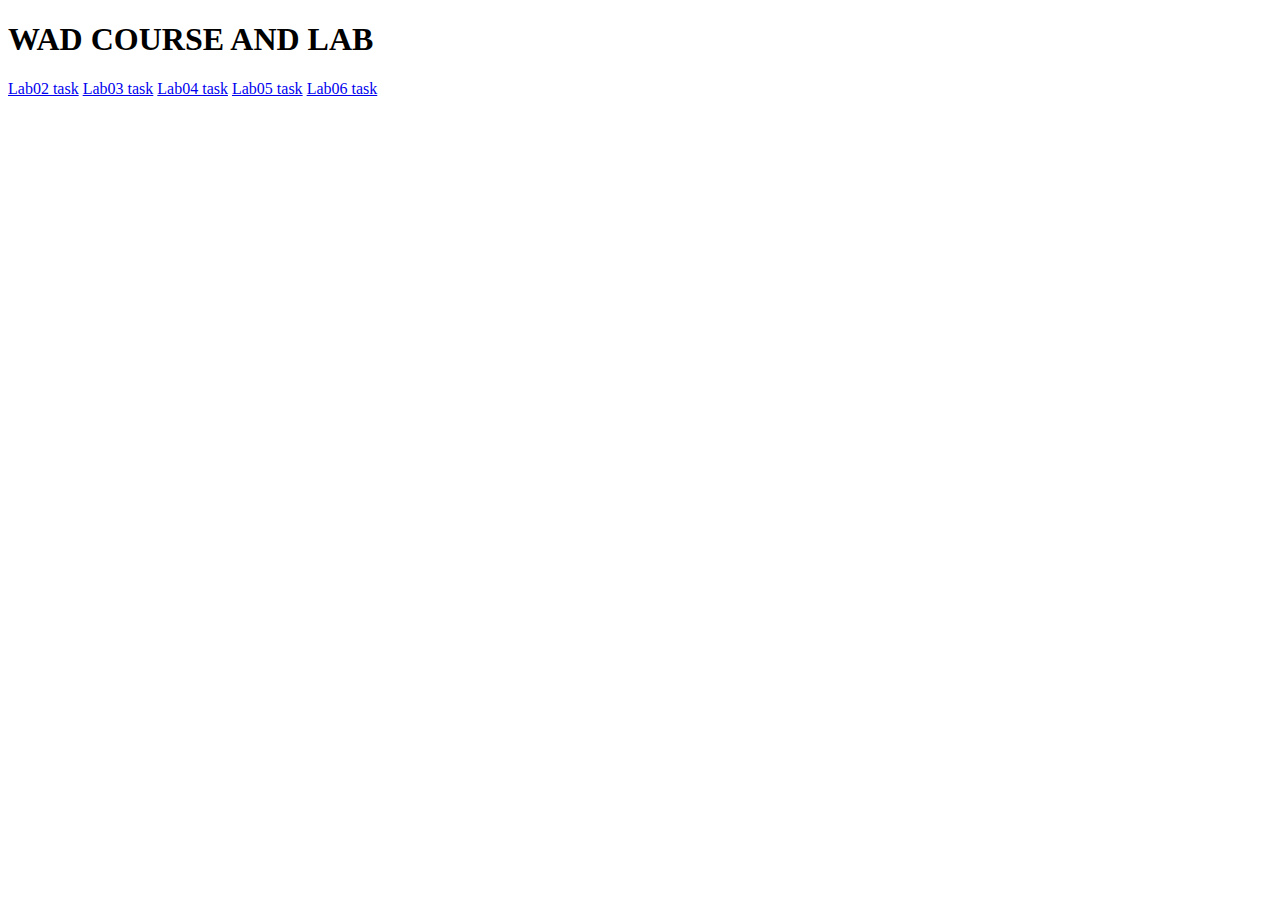
<file: index.html>
<!DOCTYPE html>
<html>
<head>
    <title>Asad Jahangir - Personal Info</title>
</head>
<body>

    <h1>WAD COURSE AND LAB</h1>
    <a href="./Lab02/index.html">Lab02 task</a>
    <a href="./Lab03/index.html">Lab03 task</a>
    <a href="./Lab04/index.html">Lab04 task</a>
    <a href="./Lab05/index.html">Lab05 task</a>
    <a href="./Lab06/index.html">Lab06 task</a>




</body>
</html>
</file>
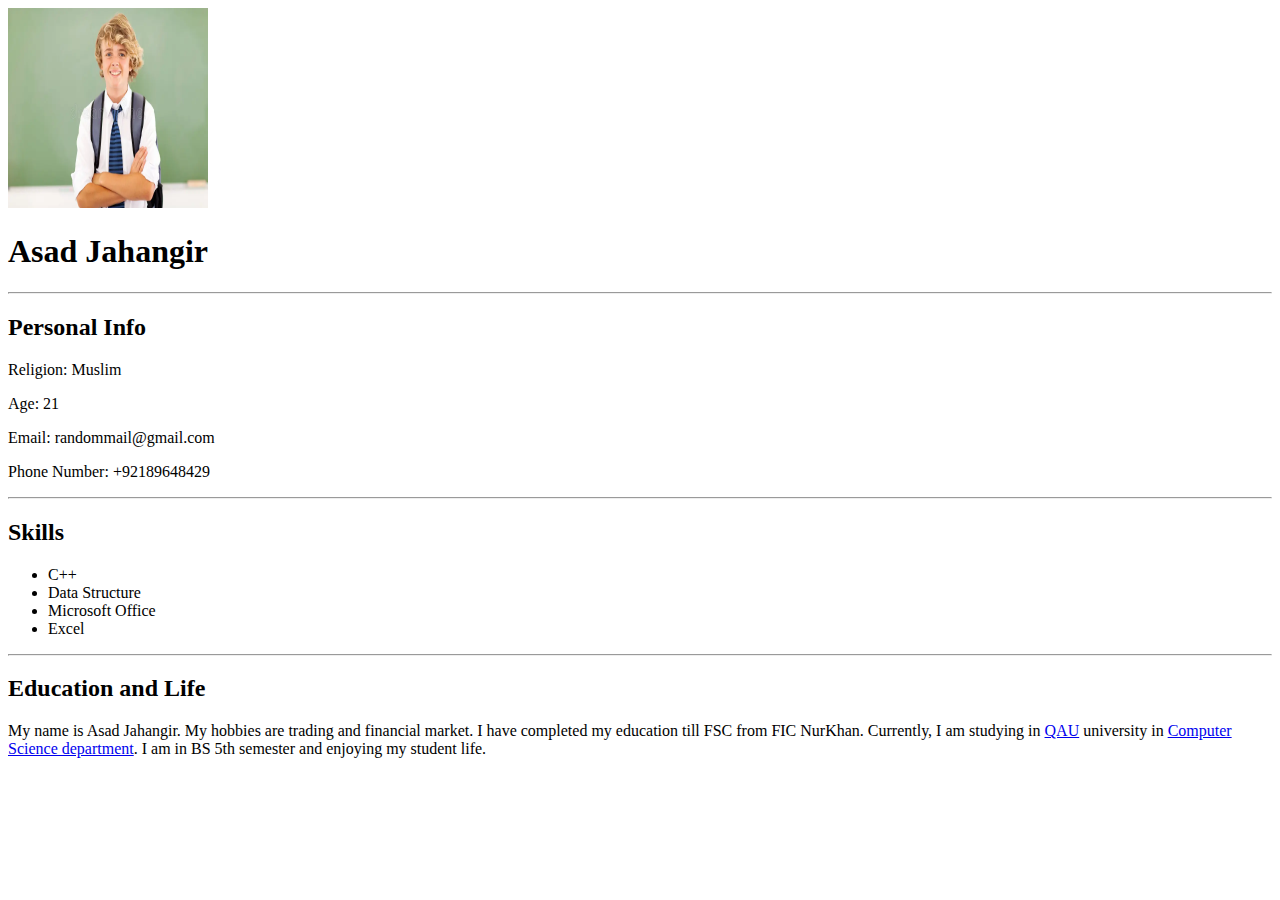
<file: Lab02/index.html>
<!DOCTYPE html>
<html>
<head>
    <title>Asad Jahangir - Personal Info</title>
</head>
<body>

    <img src="PROFILE PICTURE.webp" alt="My Photo" width="200" height="200">

    <h1>Asad Jahangir</h1>
    <hr>

    <h2>Personal Info</h2>
    <p>Religion: Muslim</p>
    <p>Age: 21</p>
    <p>Email: randommail@gmail.com</p>
    <p>Phone Number: +92189648429</p>
    <hr>

    <h2>Skills</h2>
    <ul>
        <li>C++</li>
        <li>Data Structure</li>
        <li>Microsoft Office</li>
        <li>Excel</li>
    </ul>
    <hr>

    <h2>Education and Life</h2>
    <p>
        My name is Asad Jahangir. My hobbies are trading and financial market. 
        I have completed my education till FSC from FIC NurKhan. 
        Currently, I am studying in <a href="https://qau.edu.pk" target="_blank">QAU</a> university 
        in <a href="https://cs.qau.edu.pk" target="_blank">Computer Science department</a>. 
        I am in BS 5th semester and enjoying my student life.
    </p>

</body>
</html>
</file>
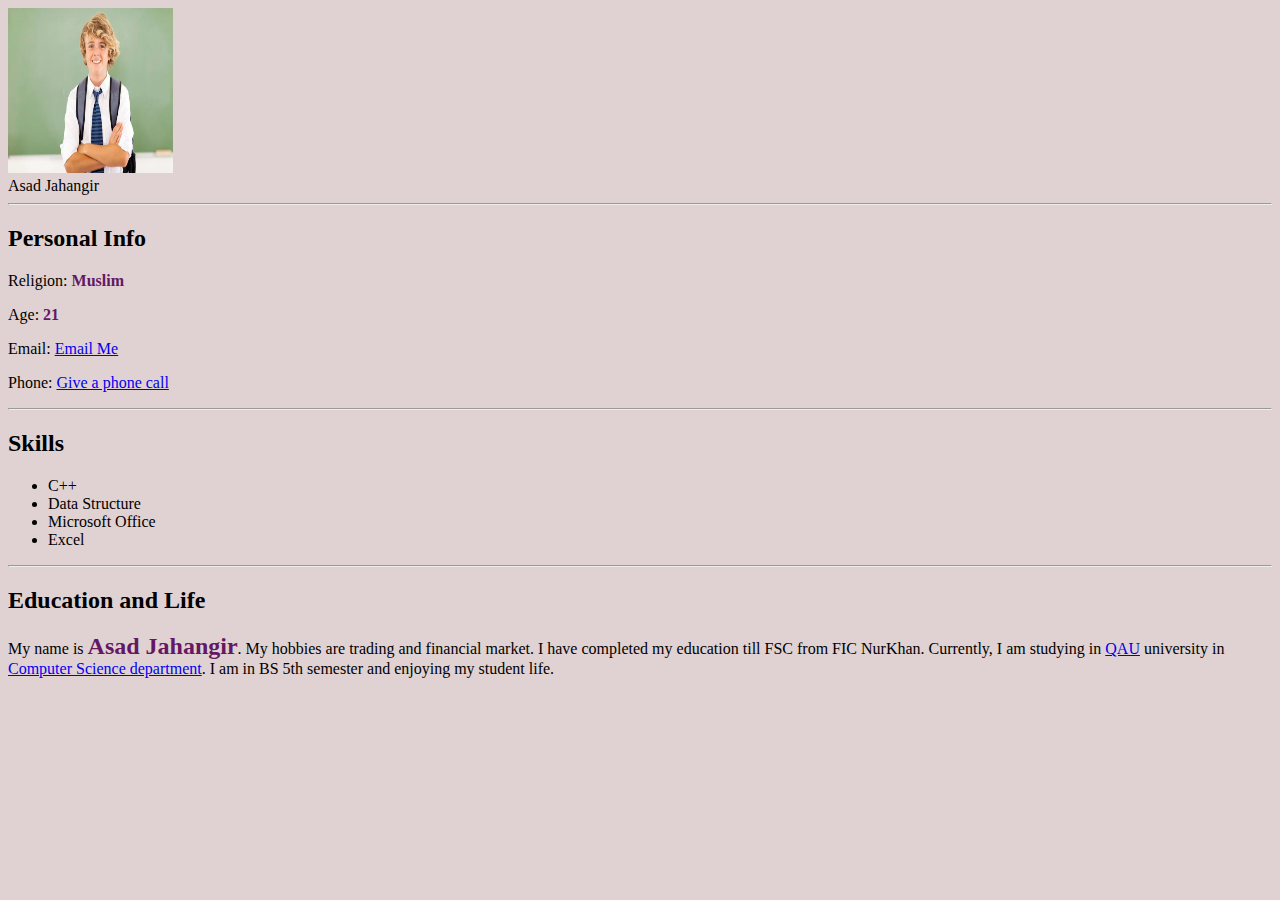
<file: Lab03/index.html>
<!DOCTYPE html>
<html>

<head>
    <title>Asad Jahangir - Personal Info</title>
    <link rel="stylesheet" href="styles.css">
</head>

<body>

    <img src="PROFILE PICTURE.webp" alt="My Photo" width="200" height="200">
    <br>
    <span class="myName">

        Asad Jahangir
    </span>
    <hr>

    <h2>Personal Info</h2>
    <p>Religion: <span class="bold">Muslim</span></p>
    <p>Age: <span class="bold">21</span></p>
    <p>Email: <span class="bold"></span> <a href="mailto:">Email Me</a></p>
    <p>Phone: <span class="bold"></span> <a href="tel:+923189648449">Give a phone call</a></p>
    <hr>

    <h2>Skills</h2>
    <ul>
        <li>C++</li>
        <li>Data Structure</li>
        <li>Microsoft Office</li>
        <li>Excel</li>
    </ul>
    <hr>

    <h2>Education and Life</h2>
    <p>
        My name is <span>Asad Jahangir</span>. My hobbies are trading and financial market.
        I have completed my education till FSC from FIC NurKhan.
        Currently, I am studying in <a href="https://qau.edu.pk" target="_blank">QAU</a> university
        in <a href="https://cs.qau.edu.pk" target="_blank">Computer Science department</a>.
        I am in BS 5th semester and enjoying my student life.
    </p>

</body>

</html>
</file>
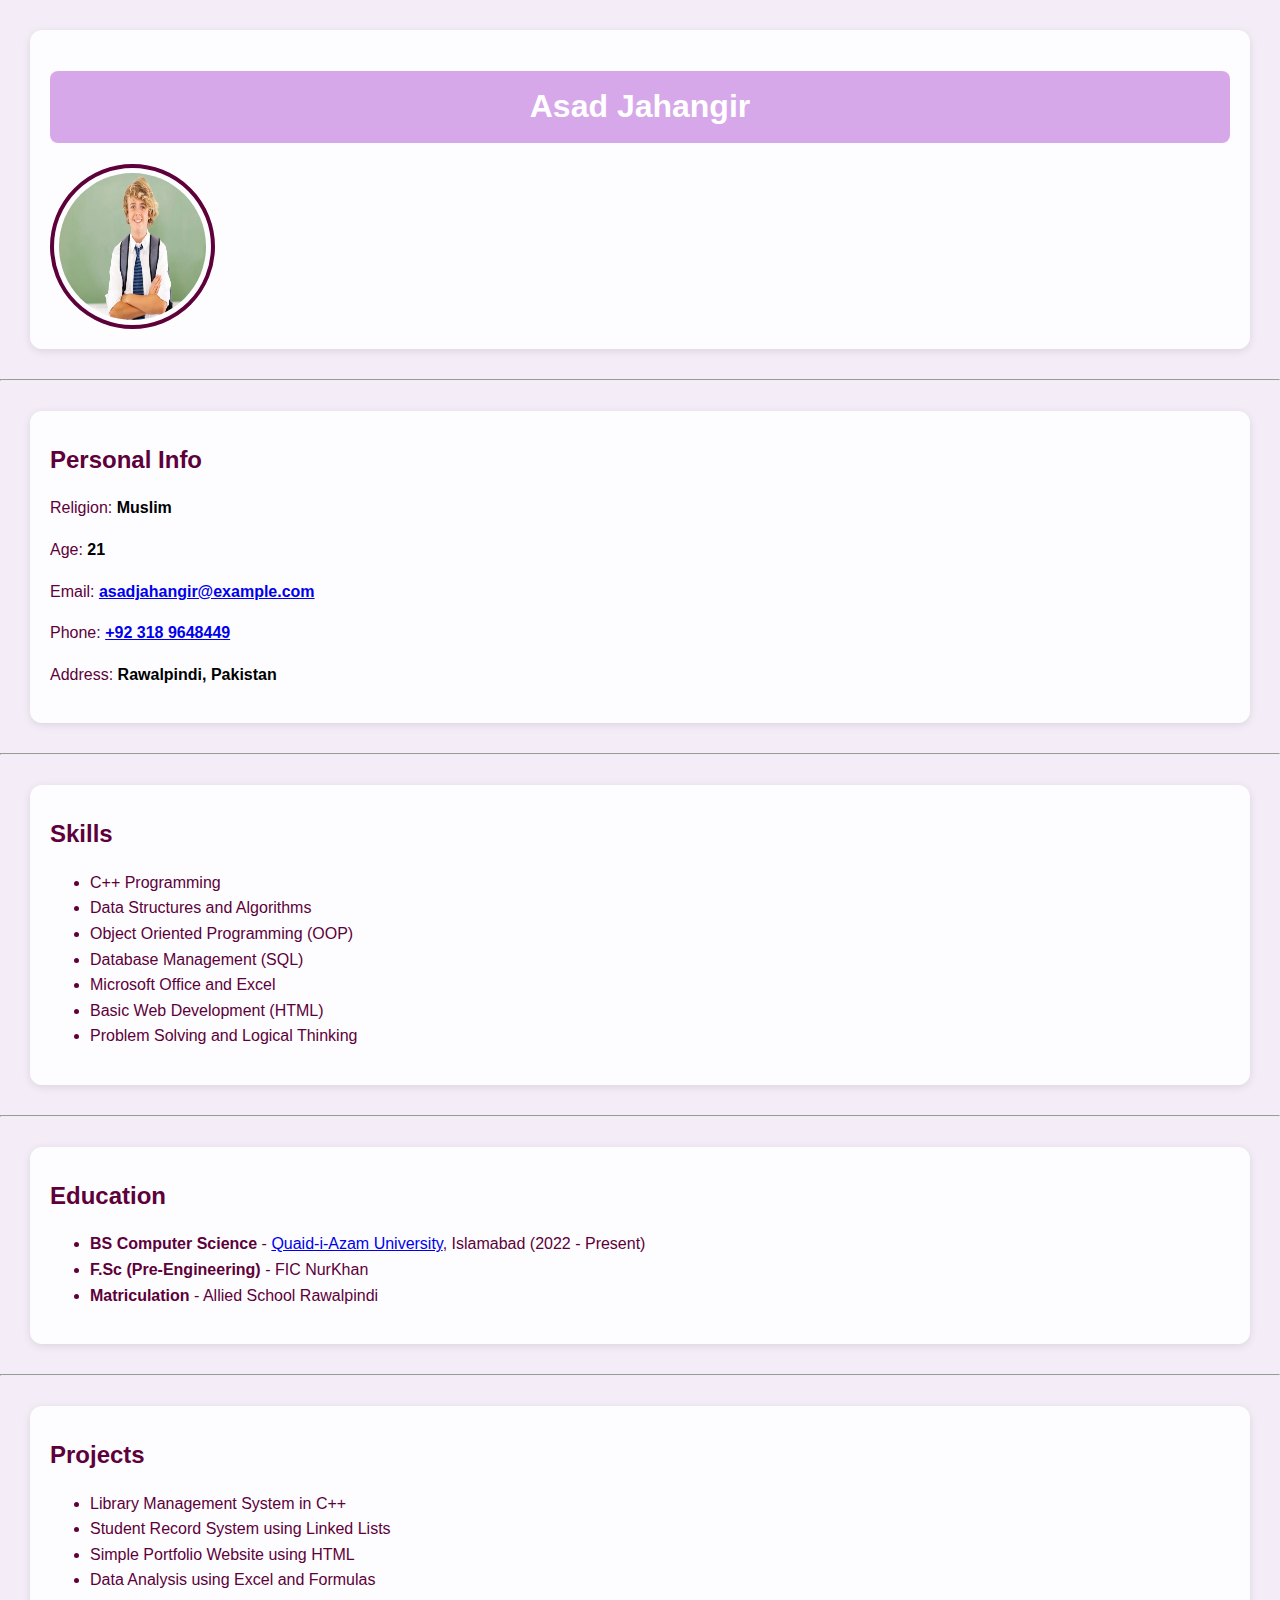
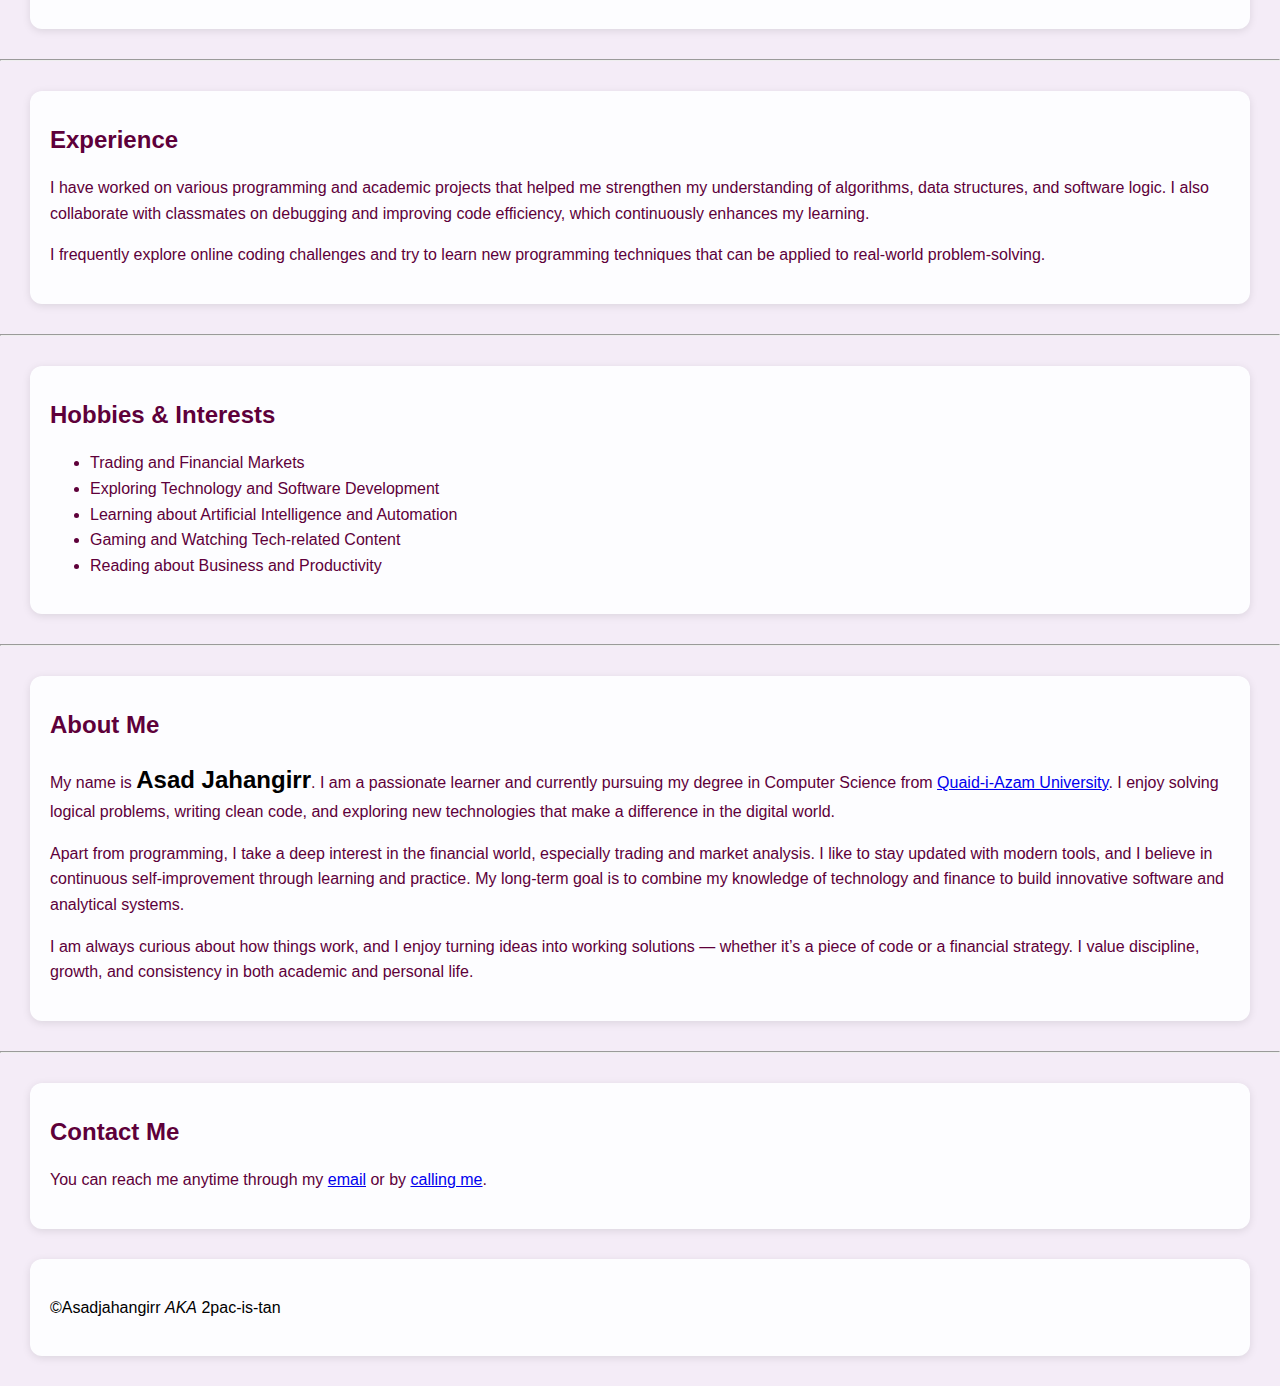
<file: Lab04/index.html>
<!DOCTYPE html>
<html>

<head>
    <title>Asad Jahangir - Personal Info</title>
    <link rel="stylesheet" href="style.css">
    <meta name="viewport" content="width=device-width, initial-scale=1.0">
</head>

<body>

    <section class="header">
        <span class="myName">
            <h1>Asad Jahangir</h1>
        </span>
        <img src="PROFILE PICTURE.webp" alt="My Photo">
    </section>
    <hr>

    <section class="personal">
        <h2>Personal Info</h2>
        <p>Religion: <span class="bold">Muslim</span></p>
        <p>Age: <span class="bold">21</span></p>
        <p>Email: <span class="bold"><a href="mailto:asadjahangir@example.com">asadjahangir@example.com</a></span></p>
        <p>Phone: <span class="bold"><a href="tel:+923189648449">+92 318 9648449</a></span></p>
        <p>Address: <span class="bold">Rawalpindi, Pakistan</span></p>
    </section>
    <hr>

    <section class="skills">
        <h2>Skills</h2>
        <ul>
            <li>C++ Programming</li>
            <li>Data Structures and Algorithms</li>
            <li>Object Oriented Programming (OOP)</li>
            <li>Database Management (SQL)</li>
            <li>Microsoft Office and Excel</li>
            <li>Basic Web Development (HTML)</li>
            <li>Problem Solving and Logical Thinking</li>
        </ul>
    </section>
    <hr>

    <section class="education">
        <h2>Education</h2>
        <ul>
            <li><b>BS Computer Science</b> - <a href="https://qau.edu.pk" target="_blank">Quaid-i-Azam University</a>, Islamabad (2022 - Present)</li>
            <li><b>F.Sc (Pre-Engineering)</b> - FIC NurKhan</li>
            <li><b>Matriculation</b> - Allied School Rawalpindi</li>
        </ul>
    </section>
    <hr>

    <section class="projects">
        <h2>Projects</h2>
        <ul>
            <li>Library Management System in C++</li>
            <li>Student Record System using Linked Lists</li>
            <li>Simple Portfolio Website using HTML</li>
            <li>Data Analysis using Excel and Formulas</li>
        </ul>
    </section>
    <hr>

    <section class="experience">
        <h2>Experience</h2>
        <p>I have worked on various programming and academic projects that helped me strengthen my understanding of algorithms, data structures, and software logic. I also collaborate with classmates on debugging and improving code efficiency, which continuously enhances my learning.</p>
        <p>I frequently explore online coding challenges and try to learn new programming techniques that can be applied to real-world problem-solving.</p>
    </section>
    <hr>

    <section class="hobbies">
        <h2>Hobbies & Interests</h2>
        <ul>
            <li>Trading and Financial Markets</li>
            <li>Exploring Technology and Software Development</li>
            <li>Learning about Artificial Intelligence and Automation</li>
            <li>Gaming and Watching Tech-related Content</li>
            <li>Reading about Business and Productivity</li>
        </ul>
    </section>
    <hr>

    <section class="about">
        <h2>About Me</h2>
        <p>
            My name is <span>Asad Jahangirr</span>. I am a passionate learner and currently pursuing my degree in Computer Science from 
            <a href="https://qau.edu.pk" target="_blank">Quaid-i-Azam University</a>. I enjoy solving logical problems, writing clean code, and exploring new technologies that make a difference in the digital world.
        </p>
        <p>
            Apart from programming, I take a deep interest in the financial world, especially trading and market analysis. 
            I like to stay updated with modern tools, and I believe in continuous self-improvement through learning and practice. 
            My long-term goal is to combine my knowledge of technology and finance to build innovative software and analytical systems.
        </p>
        <p>
            I am always curious about how things work, and I enjoy turning ideas into working solutions — whether it’s a piece of code or a financial strategy. 
            I value discipline, growth, and consistency in both academic and personal life.
        </p>
    </section>
    <hr>

    <section class="contact">
        <h2>Contact Me</h2>
        <p>You can reach me anytime through my <a href="mailto:asadjahangir@example.com">email</a> or by <a href="tel:+923189648449">calling me</a>.</p>
    </section>
    <section class="footer">
    <footer style="color: black;"><p>&copy;Asadjahangirr <i>AKA</i> 2pac-is-tan</p></footer>
</section>

</body>

</html>
</file>
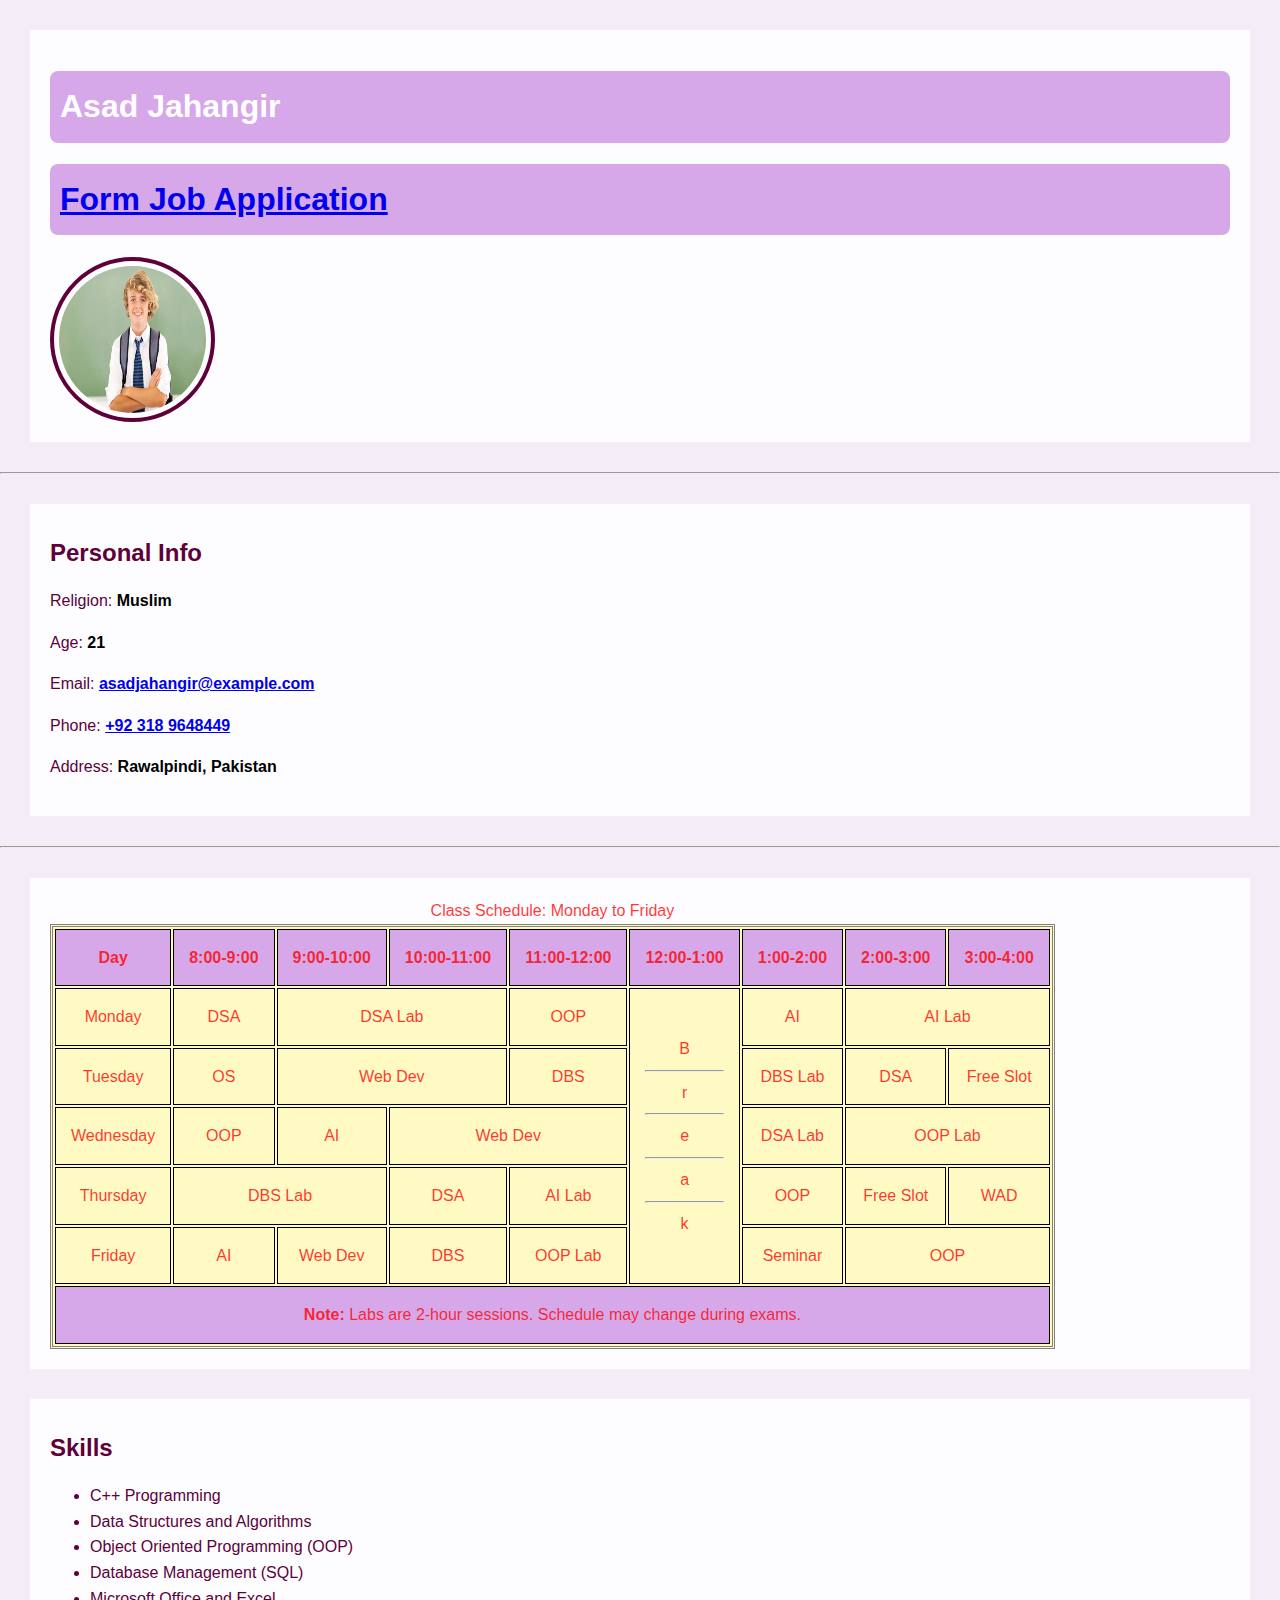
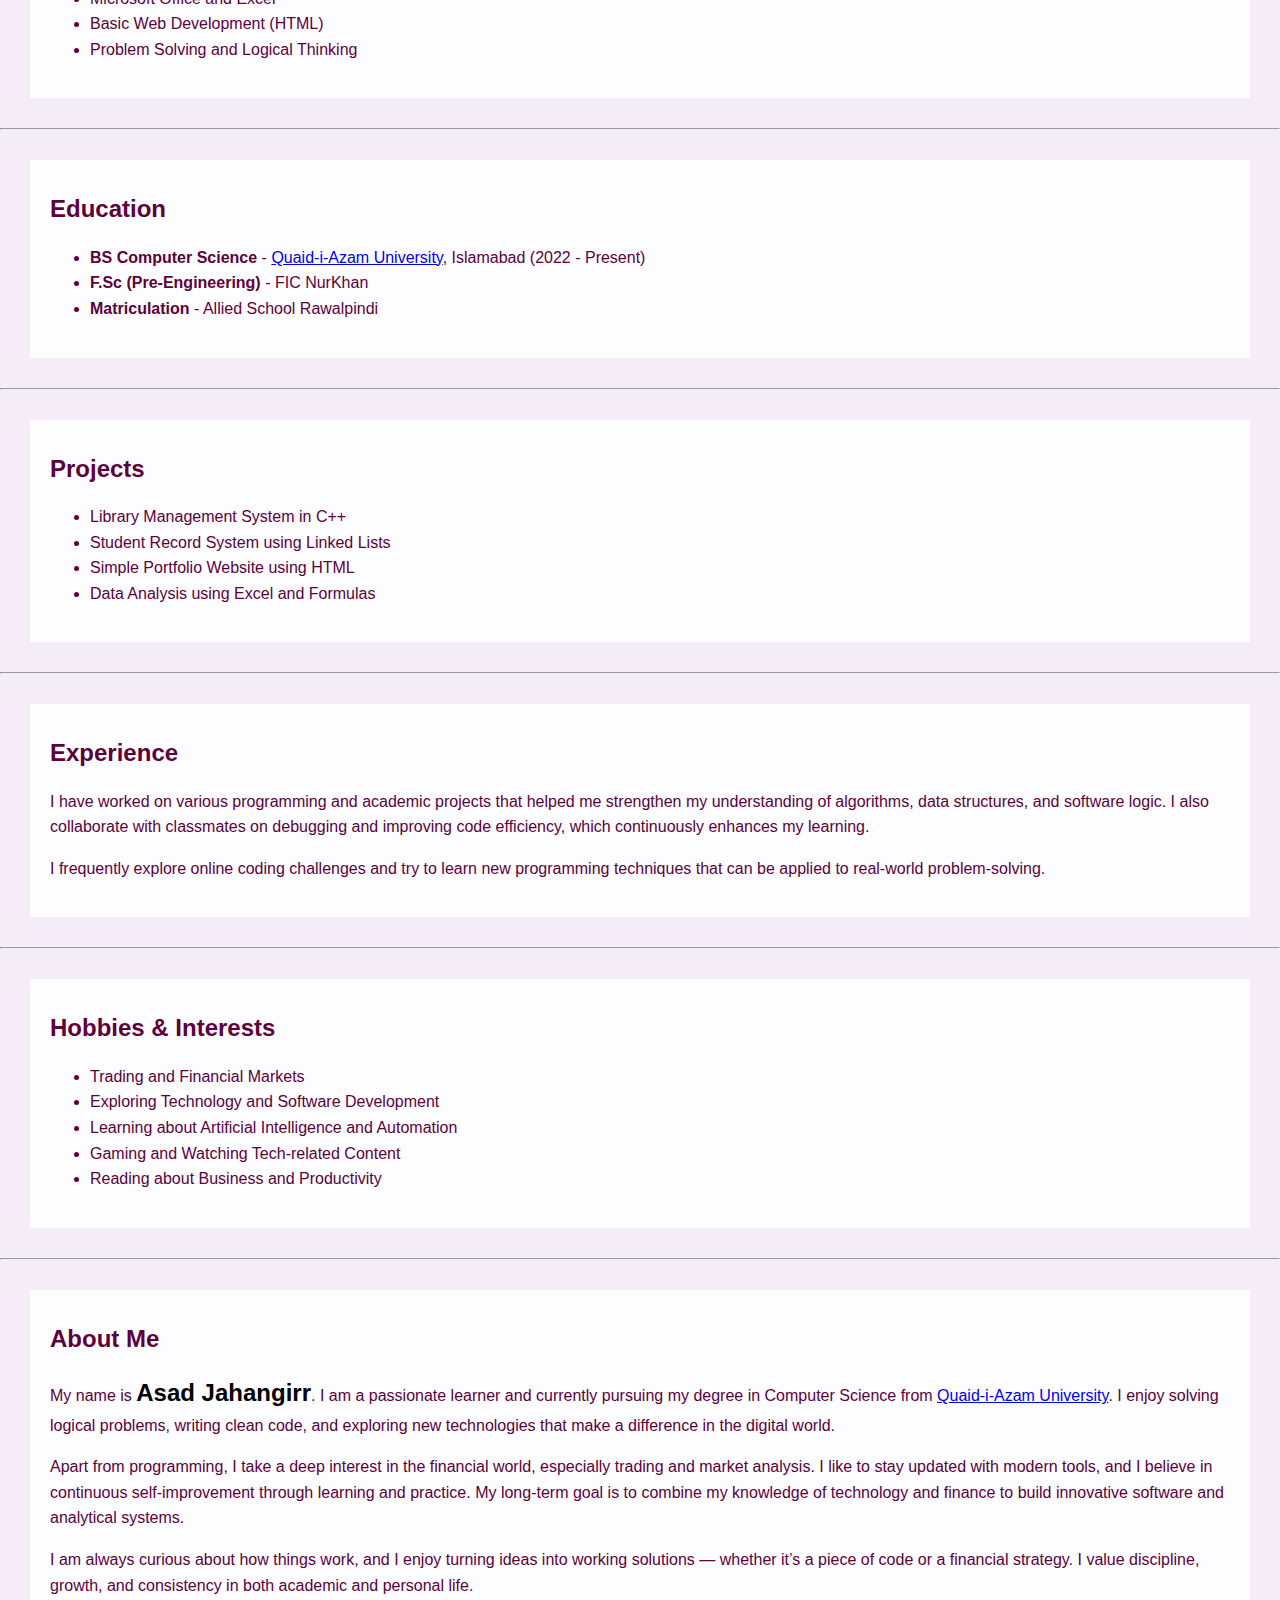
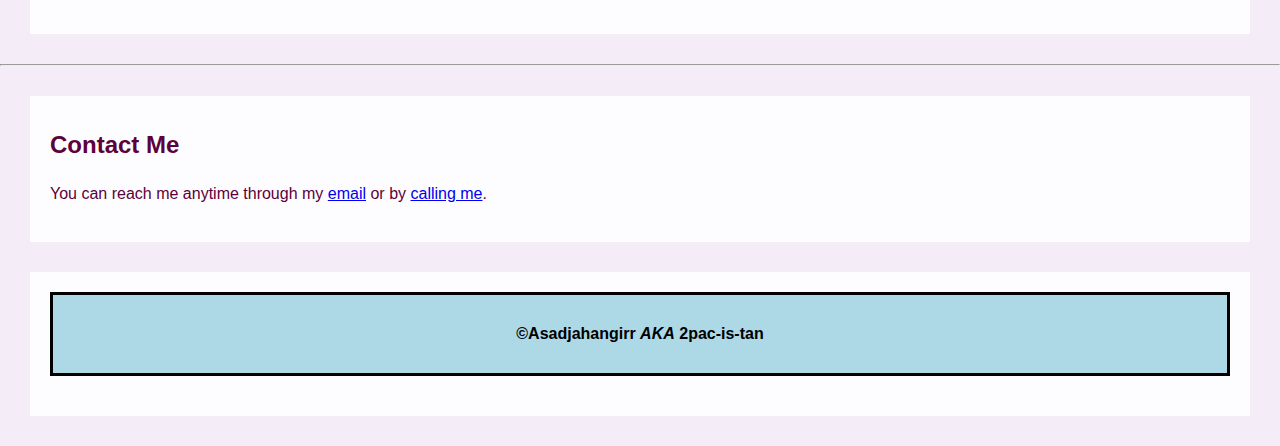
<file: Lab05/index.html>
<!DOCTYPE html>
<html>

<head>
    <title>Asad Jahangir - Personal Info</title>
    <link rel="stylesheet" href="style.css">
    <meta name="viewport" content="width=device-width, initial-scale=1.0">
</head>

<body>
    <section class="header">
        <div class="myName">
          <h1>Asad Jahangir</h1>
          <h1><a href="form.html">Form Job Application</a></h1>
        </div>
        <img src="PROFILE PICTURE.webp" alt="My Photo" class="profile-pic">
      </section>
      <hr>
      

    <section class="personal">
        <h2>Personal Info</h2>
        <p>Religion: <span class="bold">Muslim</span></p>
        <p>Age: <span class="bold">21</span></p>
        <p>Email: <span class="bold"><a href="mailto:asadjahangir@example.com">asadjahangir@example.com</a></span></p>
        <p>Phone: <span class="bold"><a href="tel:+923189648449">+92 318 9648449</a></span></p>
        <p>Address: <span class="bold">Rawalpindi, Pakistan</span></p>
    </section>
    <hr>

    <section class="mineschedule">
        <table>
            <caption>Class Schedule: Monday to Friday</caption>


            <thead>
                <tr>
                    <th>Day</th>
                    <th>8:00-9:00</th>
                    <th>9:00-10:00</th>
                    <th>10:00-11:00</th>
                    <th>11:00-12:00</th>
                    <th>12:00-1:00</th>
                    <th>1:00-2:00</th>
                    <th>2:00-3:00</th>
                    <th>3:00-4:00</th>
                </tr>
            </thead>


            <tbody>
                <tr>
                    <td>Monday</td>
                    <td>DSA</td>
                    <td colspan="2">DSA Lab</td>
                    <td>OOP</td>
                    <td rowspan="5">B
                        <hr>r
                        <hr>e
                        <hr>a
                        <hr>k
                    </td>
                    <td>AI</td>
                    <td colspan="2">AI Lab</td>
                </tr>

                <tr>
                    <td>Tuesday</td>
                    <td>OS</td>
                    <td colspan="2">Web Dev</td>
                    <td>DBS</td>
                    <td>DBS Lab</td>
                    <td>DSA</td>
                    <td>Free Slot</td>
                </tr>

                <tr>
                    <td>Wednesday</td>
                    <td>OOP</td>
                    <td>AI</td>
                    <td colspan="2">Web Dev</td>
                    <td>DSA Lab</td>
                    <td colspan="2">OOP Lab</td>
                </tr>

                <tr>
                    <td>Thursday</td>
                    <td colspan="2">DBS Lab</td>
                    <td>DSA</td>
                    <td>AI Lab</td>
                    <td>OOP</td>
                    <td>Free Slot</td>
                    <td>WAD</td>
                </tr>

                <tr>
                    <td>Friday</td>
                    <td>AI</td>
                    <td>Web Dev</td>
                    <td>DBS</td>
                    <td>OOP Lab</td>
                    <td>Seminar</td>
                    <td colspan="2">OOP</td>
                </tr>
            </tbody>


            <tfoot>
                <tr>
                    <td colspan="9"><strong>Note:</strong> Labs are 2-hour sessions. Schedule may change during exams.
                    </td>
                </tr>
            </tfoot>

        </table>
    </section>


    <section class="skills">
        <h2>Skills</h2>
        <ul>
            <li>C++ Programming</li>
            <li>Data Structures and Algorithms</li>
            <li>Object Oriented Programming (OOP)</li>
            <li>Database Management (SQL)</li>
            <li>Microsoft Office and Excel</li>
            <li>Basic Web Development (HTML)</li>
            <li>Problem Solving and Logical Thinking</li>
        </ul>
    </section>
    <hr>

    <section class="education">
        <h2>Education</h2>
        <ul>
            <li><b>BS Computer Science</b> - <a href="https://qau.edu.pk" target="_blank">Quaid-i-Azam University</a>,
                Islamabad (2022 - Present)</li>
            <li><b>F.Sc (Pre-Engineering)</b> - FIC NurKhan</li>
            <li><b>Matriculation</b> - Allied School Rawalpindi</li>
        </ul>
    </section>
    <hr>

    <section class="projects">
        <h2>Projects</h2>
        <ul>
            <li>Library Management System in C++</li>
            <li>Student Record System using Linked Lists</li>
            <li>Simple Portfolio Website using HTML</li>
            <li>Data Analysis using Excel and Formulas</li>
        </ul>
    </section>
    <hr>

    <section class="experience">
        <h2>Experience</h2>
        <p>I have worked on various programming and academic projects that helped me strengthen my understanding of
            algorithms, data structures, and software logic. I also collaborate with classmates on debugging and
            improving code efficiency, which continuously enhances my learning.</p>
        <p>I frequently explore online coding challenges and try to learn new programming techniques that can be applied
            to real-world problem-solving.</p>
    </section>
    <hr>

    <section class="hobbies">
        <h2>Hobbies & Interests</h2>
        <ul>
            <li>Trading and Financial Markets</li>
            <li>Exploring Technology and Software Development</li>
            <li>Learning about Artificial Intelligence and Automation</li>
            <li>Gaming and Watching Tech-related Content</li>
            <li>Reading about Business and Productivity</li>
        </ul>
    </section>
    <hr>

    <section class="about">
        <h2>About Me</h2>
        <p>
            My name is <span>Asad Jahangirr</span>. I am a passionate learner and currently pursuing my degree in
            Computer Science from
            <a href="https://qau.edu.pk" target="_blank">Quaid-i-Azam University</a>. I enjoy solving logical problems,
            writing clean code, and exploring new technologies that make a difference in the digital world.
        </p>
        <p>
            Apart from programming, I take a deep interest in the financial world, especially trading and market
            analysis.
            I like to stay updated with modern tools, and I believe in continuous self-improvement through learning and
            practice.
            My long-term goal is to combine my knowledge of technology and finance to build innovative software and
            analytical systems.
        </p>
        <p>
            I am always curious about how things work, and I enjoy turning ideas into working solutions — whether it’s a
            piece of code or a financial strategy.
            I value discipline, growth, and consistency in both academic and personal life.
        </p>
    </section>
    <hr>

    <section class="contact">
        <h2>Contact Me</h2>
        <p>You can reach me anytime through my <a href="mailto:asadjahangir@example.com">email</a> or by <a
                href="tel:+923189648449">calling me</a>.</p>
    </section>
    <section class="footer">
        <footer style="color: black;">
            <p>&copy;Asadjahangirr <i>AKA</i> 2pac-is-tan</p>
        </footer>
    </section>

</body>

</html>
</file>
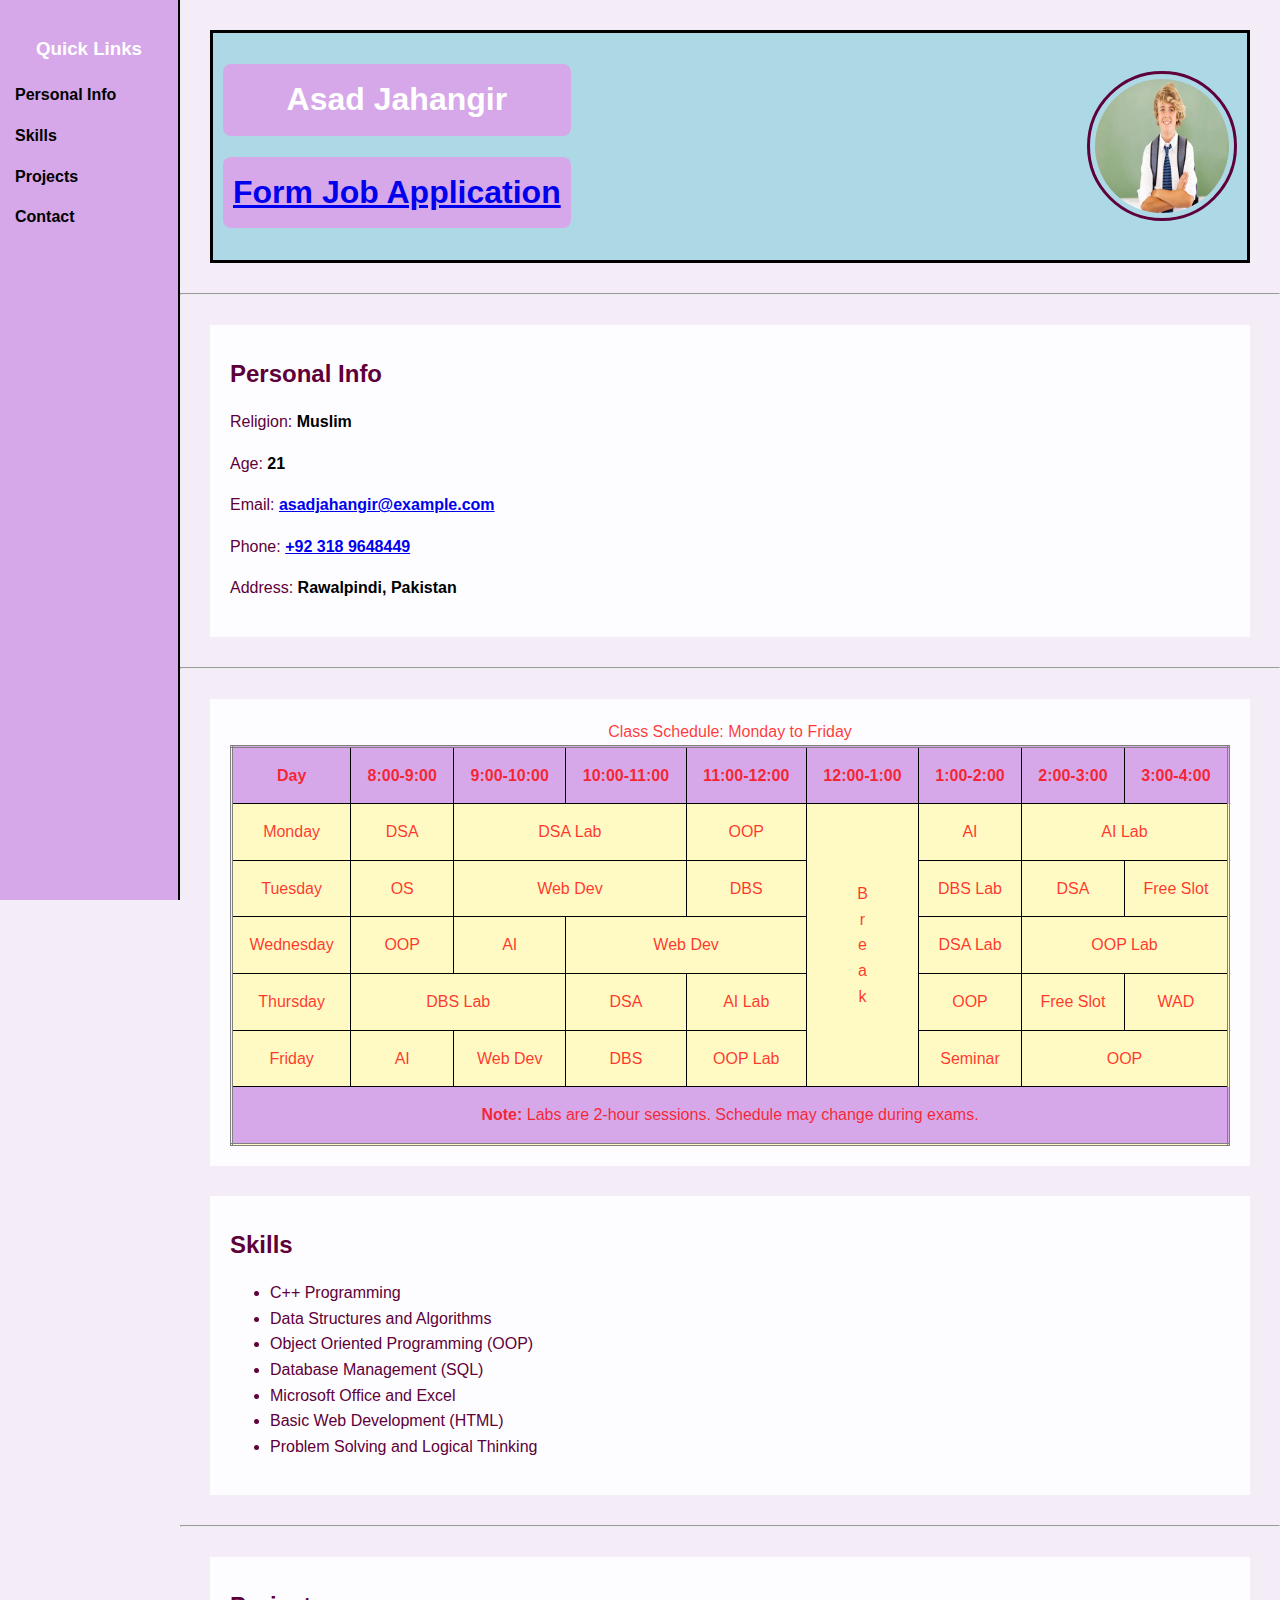
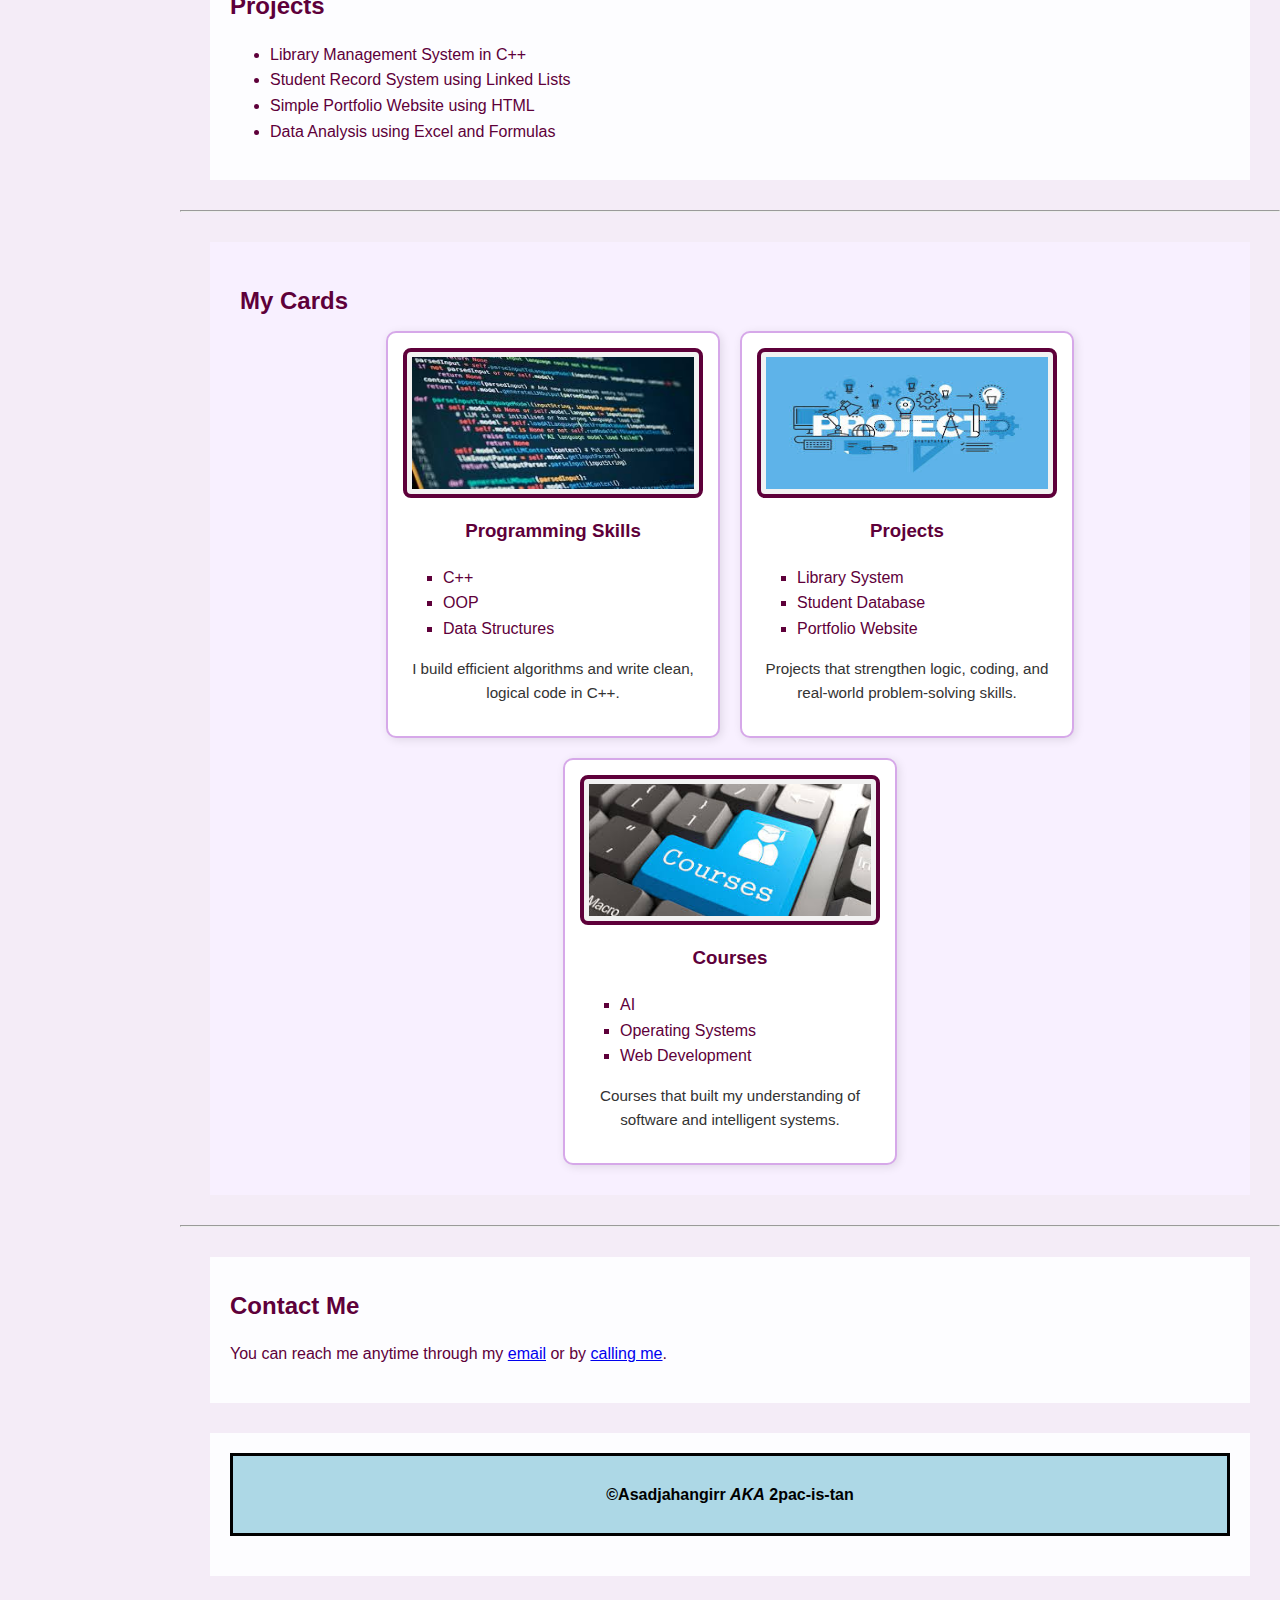
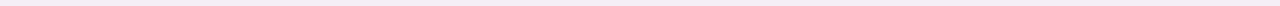
<file: Lab06/index.html>
<!DOCTYPE html>
<html>

<head>
    <title>Asad Jahangir - Personal Info</title>
    <link rel="stylesheet" href="style.css">
    <meta name="viewport" content="width=device-width, initial-scale=1.0">
</head>

<body>
    
    <div class="sidebar">
        <h3>Quick Links</h3>
        <ul>
            <li><a href="#personal">Personal Info</a></li>
            <li><a href="#skills">Skills</a></li>
            <li><a href="#projects">Projects</a></li>
            <li><a href="#contact">Contact</a></li>
        </ul>
    </div>

    
    <section class="header">
        <div class="myName">
            <h1>Asad Jahangir</h1>
            <h1><a href="form.html">Form Job Application</a></h1>
        </div>
        <img src="PROFILE PICTURE.webp" alt="My Photo" class="profile-pic">
    </section>
    <hr>

    <section id="personal" class="personal">
        <h2>Personal Info</h2>
        <p>Religion: <span class="bold">Muslim</span></p>
        <p>Age: <span class="bold">21</span></p>
        <p>Email: <span class="bold"><a href="mailto:asadjahangir@example.com">asadjahangir@example.com</a></span></p>
        <p>Phone: <span class="bold"><a href="tel:+923189648449">+92 318 9648449</a></span></p>
        <p>Address: <span class="bold">Rawalpindi, Pakistan</span></p>
    </section>
    <hr>

    <section class="mineschedule">
        <table>
            <caption>Class Schedule: Monday to Friday</caption>
            <thead>
                <tr>
                    <th>Day</th>
                    <th>8:00-9:00</th>
                    <th>9:00-10:00</th>
                    <th>10:00-11:00</th>
                    <th>11:00-12:00</th>
                    <th>12:00-1:00</th>
                    <th>1:00-2:00</th>
                    <th>2:00-3:00</th>
                    <th>3:00-4:00</th>
                </tr>
            </thead>
            <tbody>
                <tr>
                    <td>Monday</td>
                    <td>DSA</td>
                    <td colspan="2">DSA Lab</td>
                    <td>OOP</td>
                    <td rowspan="5">B<br>r<br>e<br>a<br>k</td>
                    <td>AI</td>
                    <td colspan="2">AI Lab</td>
                </tr>
                <tr>
                    <td>Tuesday</td>
                    <td>OS</td>
                    <td colspan="2">Web Dev</td>
                    <td>DBS</td>
                    <td>DBS Lab</td>
                    <td>DSA</td>
                    <td>Free Slot</td>
                </tr>
                <tr>
                    <td>Wednesday</td>
                    <td>OOP</td>
                    <td>AI</td>
                    <td colspan="2">Web Dev</td>
                    <td>DSA Lab</td>
                    <td colspan="2">OOP Lab</td>
                </tr>
                <tr>
                    <td>Thursday</td>
                    <td colspan="2">DBS Lab</td>
                    <td>DSA</td>
                    <td>AI Lab</td>
                    <td>OOP</td>
                    <td>Free Slot</td>
                    <td>WAD</td>
                </tr>
                <tr>
                    <td>Friday</td>
                    <td>AI</td>
                    <td>Web Dev</td>
                    <td>DBS</td>
                    <td>OOP Lab</td>
                    <td>Seminar</td>
                    <td colspan="2">OOP</td>
                </tr>
            </tbody>
            <tfoot>
                <tr>
                    <td colspan="9"><strong>Note:</strong> Labs are 2-hour sessions. Schedule may change during exams.</td>
                </tr>
            </tfoot>
        </table>
    </section>

    <section id="skills" class="skills">
        <h2>Skills</h2>
        <ul>
            <li>C++ Programming</li>
            <li>Data Structures and Algorithms</li>
            <li>Object Oriented Programming (OOP)</li>
            <li>Database Management (SQL)</li>
            <li>Microsoft Office and Excel</li>
            <li>Basic Web Development (HTML)</li>
            <li>Problem Solving and Logical Thinking</li>
        </ul>
    </section>
    <hr>

    <section id="projects" class="projects">
        <h2>Projects</h2>
        <ul>
            <li>Library Management System in C++</li>
            <li>Student Record System using Linked Lists</li>
            <li>Simple Portfolio Website using HTML</li>
            <li>Data Analysis using Excel and Formulas</li>
        </ul>
    </section>
    <hr>

    
    <section class="cards">
        <h2>My Cards</h2>
        <div class="card-container">
            <div class="card">
                <img src="programming.jpg" alt="Skill Image">
                <h3>Programming Skills</h3>
                <ul>
                    <li>C++</li>
                    <li>OOP</li>
                    <li>Data Structures</li>
                </ul>
                <p>I build efficient algorithms and write clean, logical code in C++.</p>
            </div>

            <div class="card">
                <img src="projects.jpg" alt="Project Image">
                <h3>Projects</h3>
                <ul>
                    <li>Library System</li>
                    <li>Student Database</li>
                    <li>Portfolio Website</li>
                </ul>
                <p>Projects that strengthen logic, coding, and real-world problem-solving skills.</p>
            </div>

            <div class="card">
                <img src="courses.jpg" alt="Course Image">
                <h3>Courses</h3>
                <ul>
                    <li>AI</li>
                    <li>Operating Systems</li>
                    <li>Web Development</li>
                </ul>
                <p>Courses that built my understanding of software and intelligent systems.</p>
            </div>
        </div>
    </section>

    <hr>

    <section id="contact" class="contact">
        <h2>Contact Me</h2>
        <p>You can reach me anytime through my <a href="mailto:asadjahangir@example.com">email</a> or by <a href="tel:+923189648449">calling me</a>.</p>
    </section>

    <section class="footer">
        <footer>
            <p>&copy;Asadjahangirr <i>AKA</i> 2pac-is-tan</p>
        </footer>
    </section>
</body>
</html>
</file>
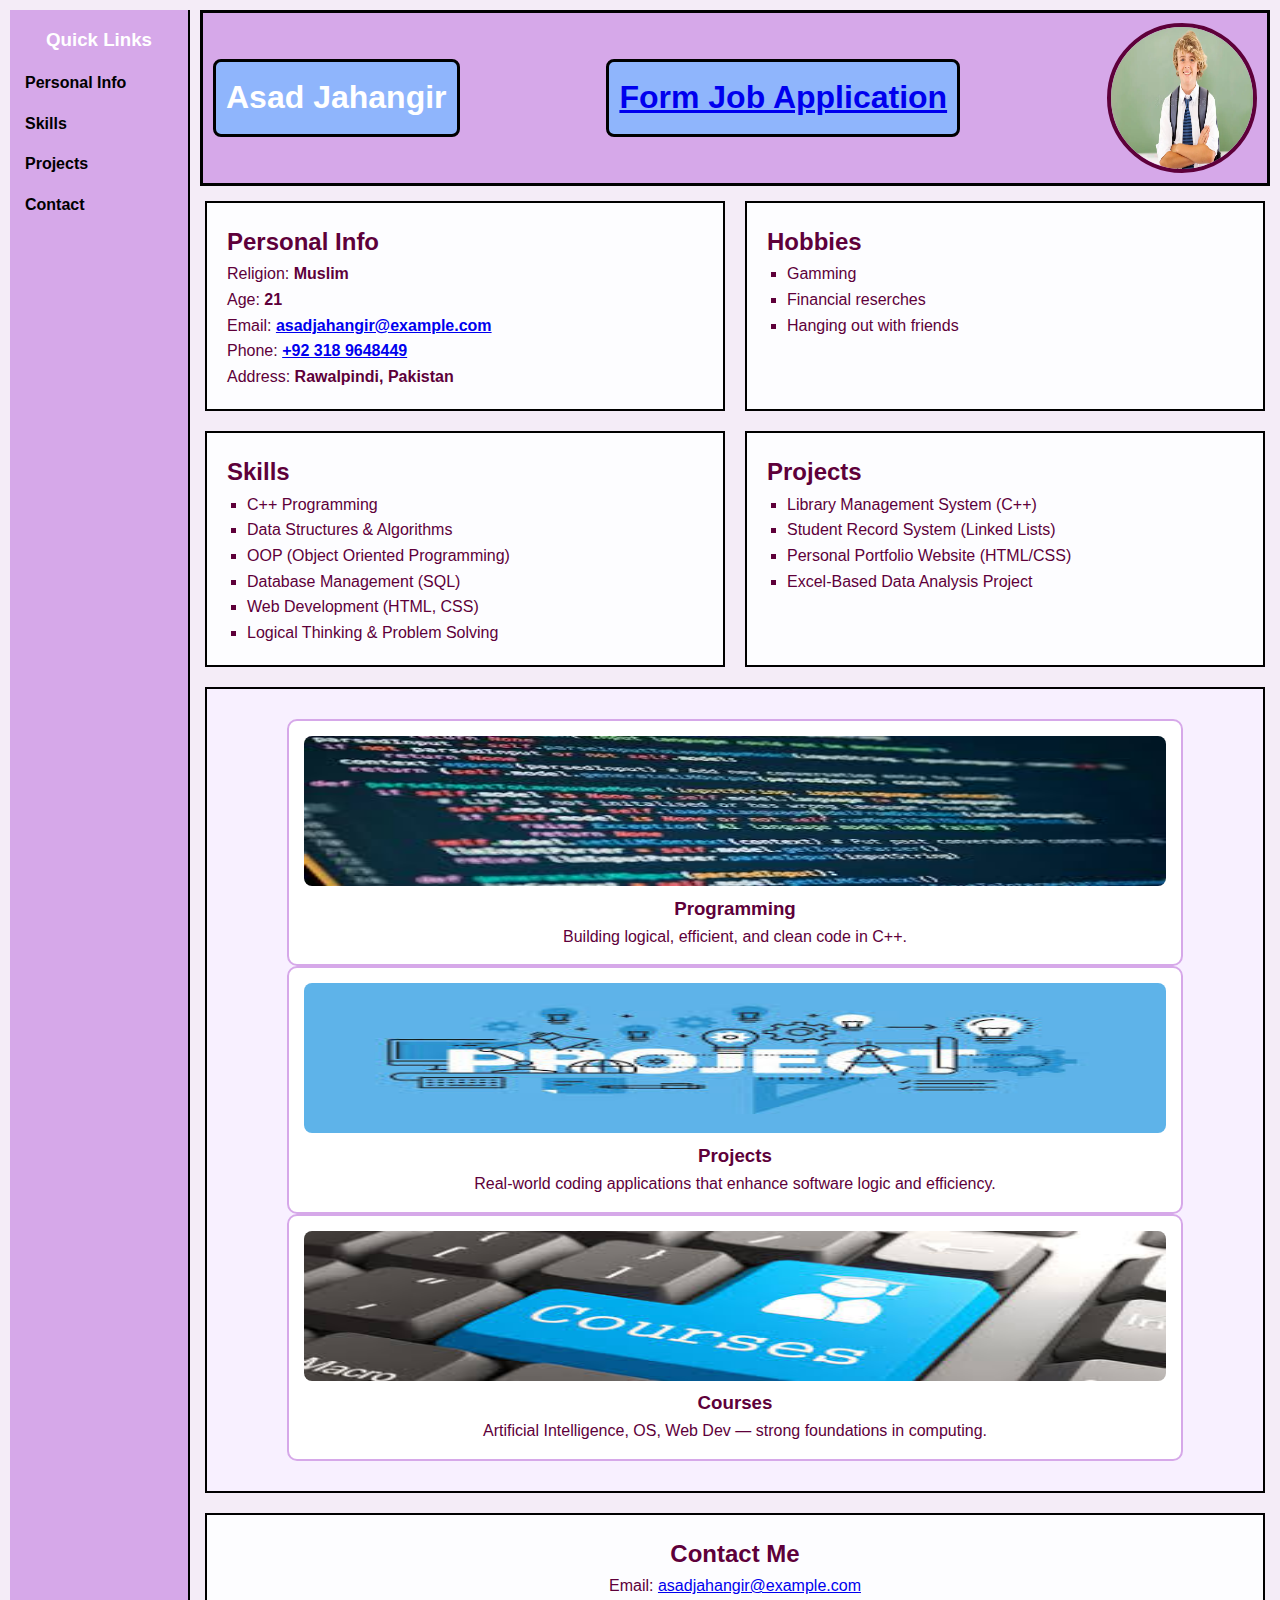
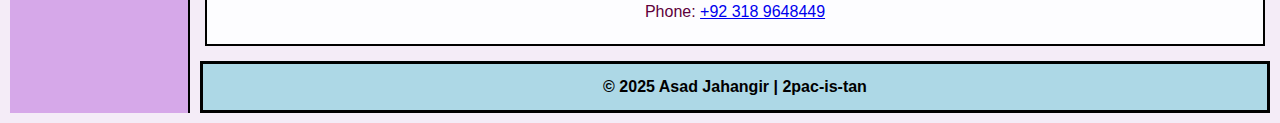
<file: Lab07/index.html>
<!DOCTYPE html>
<html lang="en">

<head>
    <meta charset="UTF-8">
    <meta name="viewport" content="width=device-width, initial-scale=1.0">
    <title>Asad Jahangir - Grid Portfolio</title>
    <link rel="stylesheet" href="style.css">
</head>

<body>
    <div class="container">


        <aside class="sidebar">
            <h3>Quick Links</h3>
            <ul>
                <li><a href="#personal">Personal Info</a></li>
                <li><a href="#skills">Skills</a></li>
                <li><a href="#projects">Projects</a></li>
                <li><a href="#contact">Contact</a></li>
            </ul>
        </aside>


        <header class="navbar">
            <div class="myName">
                <h1>Asad Jahangir</h1>

            </div>
            <h1 class="formlink"><a href="form.html">Form Job Application</a></h1>
            <img src="PROFILE PICTURE.webp" alt="Profile" class="profile-pic">
        </header>

        <section id="personal" class="personalinfo">
            <h2>Personal Info</h2>
            <p>Religion: <span class="bold">Muslim</span></p>
            <p>Age: <span class="bold">21</span></p>
            <p>Email: <span class="bold"><a href="mailto:asadjahangir@example.com">asadjahangir@example.com</a></span>
            </p>
            <p>Phone: <span class="bold"><a href="tel:+923189648449">+92 318 9648449</a></span></p>
            <p>Address: <span class="bold">Rawalpindi, Pakistan</span></p>
        </section>

        <section class="hobbies">
            <h2>Hobbies</h2>
            <ul>
                <li>Gamming</li>
                <li>Financial reserches</li>
                <li>Hanging out with friends</li>
            </ul>
        </section>


        <section id="skills" class="skills">
            <h2>Skills</h2>
            <ul>
                <li>C++ Programming</li>
                <li>Data Structures & Algorithms</li>
                <li>OOP (Object Oriented Programming)</li>
                <li>Database Management (SQL)</li>
                <li>Web Development (HTML, CSS)</li>
                <li>Logical Thinking & Problem Solving</li>
            </ul>
        </section>

        <section id="projects" class="projects">
            <h2>Projects</h2>
            <ul>
                <li>Library Management System (C++)</li>
                <li>Student Record System (Linked Lists)</li>
                <li>Personal Portfolio Website (HTML/CSS)</li>
                <li>Excel-Based Data Analysis Project</li>
            </ul>
        </section>


        <section class="cardsrow">
            <div class="card">
                <img src="programming.jpg" alt="Programming Skills">
                <h3>Programming</h3>
                <p>Building logical, efficient, and clean code in C++.</p>
            </div>

            <div class="card">
                <img src="projects.jpg" alt="Projects">
                <h3>Projects</h3>
                <p>Real-world coding applications that enhance software logic and efficiency.</p>
            </div>

            <div class="card">
                <img src="courses.jpg" alt="Courses">
                <h3>Courses</h3>
                <p>Artificial Intelligence, OS, Web Dev — strong foundations in computing.</p>
            </div>
        </section>


        <section id="contact" class="contact">
            <h2>Contact Me</h2>
            <p>Email: <a href="mailto:asadjahangir@example.com">asadjahangir@example.com</a></p>
            <p>Phone: <a href="tel:+923189648449">+92 318 9648449</a></p>
        </section>


        <footer class="footer">
            <p>&copy; 2025 Asad Jahangir | 2pac-is-tan</p>
        </footer>

    </div>
</body>

</html>
</file>
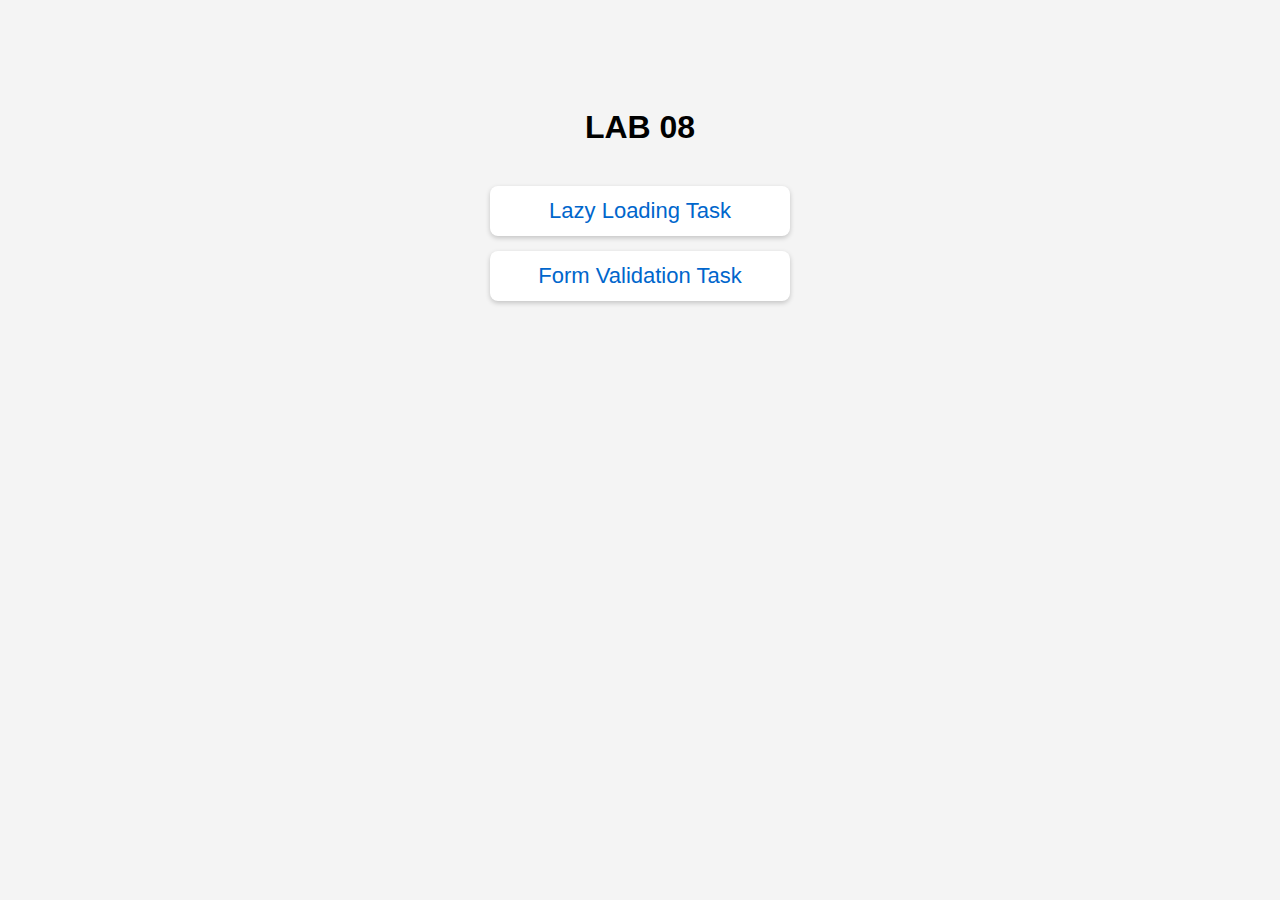
<file: Lab08/index.html>
<!DOCTYPE html>
<html lang="en">
<head>
    <meta charset="UTF-8">
    <meta name="viewport" content="width=device-width, initial-scale=1.0">
    <title>LAB 08</title>
    <style>
        body {
            font-family: Arial, sans-serif;
            background: #f4f4f4;
            text-align: center;
            padding-top: 80px;
        }

        h1 {
            margin-bottom: 40px;
        }

        a {
            display: block;
            font-size: 22px;
            margin: 15px;
            text-decoration: none;
            color: #0066cc;
            padding: 12px 20px;
            background: white;
            width: 260px;
            margin-left: auto;
            margin-right: auto;
            border-radius: 8px;
            box-shadow: 0px 2px 5px rgba(0,0,0,0.2);
            transition: 0.3s;
        }

        a:hover {
            background: #0066cc;
            color: white;
        }
    </style>
</head>
<body>

    <h1>LAB 08</h1>

    <a href="lazyloading.html">Lazy Loading Task</a>
    <a href="form.html">Form Validation Task</a>

</body>
</html>
</file>
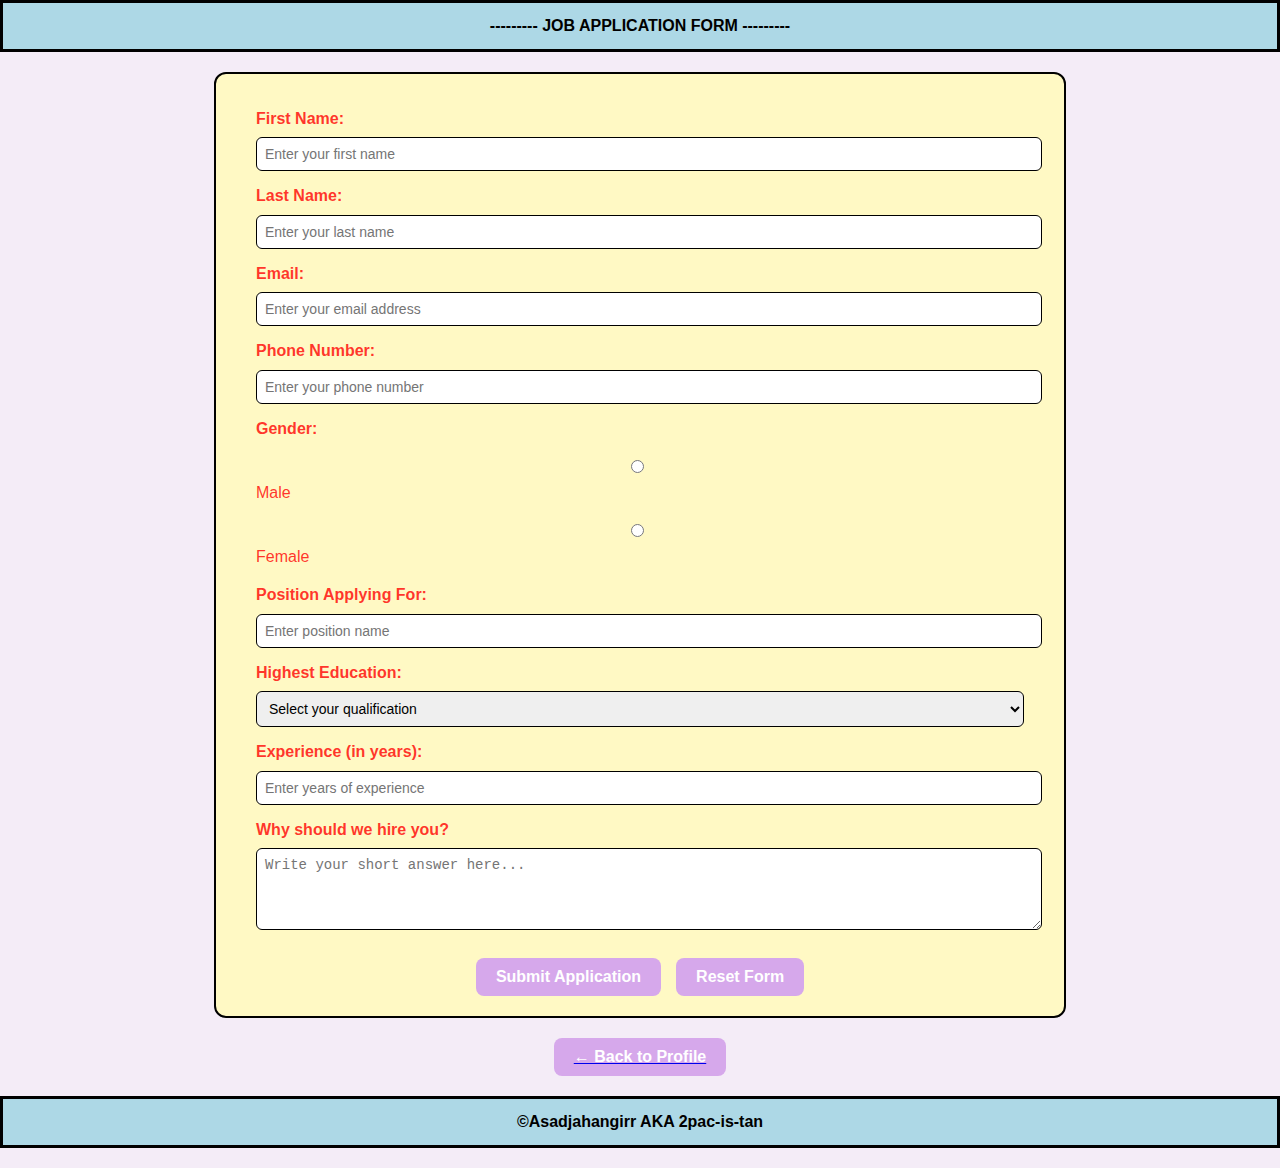
<file: Lab05/form.html>
<!DOCTYPE html>
<html lang="en">

<head>
  <meta charset="UTF-8">
  <meta name="viewport" content="width=device-width, initial-scale=1.0">
  <title>Form Page</title>
  <link rel="stylesheet" href="style.css">
</head>

<header>--------- JOB APPLICATION FORM ---------</header>

<body>
  

  <form action="#" method="get" class="job-form">

    <label for="fname">First Name:</label>
    <input type="text" id="fname" name="fname" placeholder="Enter your first name" required>

    <label for="lname">Last Name:</label>
    <input type="text" id="lname" name="lname" placeholder="Enter your last name" required>

    <label for="email">Email:</label>
    <input type="email" id="email" name="email" placeholder="Enter your email address" required>

    <label for="phone">Phone Number:</label>
    <input type="tel" id="phone" name="phone" placeholder="Enter your phone number" required>

    <label>Gender:</label>
    <div class="radio-group">
      <label><input type="radio" name="gender" value="male" required> Male</label>
      <label><input type="radio" name="gender" value="female"> Female</label>
    </div>

    <label for="position">Position Applying For:</label>
    <input type="text" id="position" name="position" placeholder="Enter position name" required>

    <label for="education">Highest Education:</label>
    <select id="education" name="education" required>
      <option value="" disabled selected>Select your qualification</option>
      <option value="matric">Matric</option>
      <option value="intermediate">Intermediate</option>
      <option value="bachelors">Bachelors</option>
      <option value="masters">Masters</option>
      <option value="phd">PhD</option>
    </select>

    <label for="experience">Experience (in years):</label>
    <input type="number" id="experience" name="experience" placeholder="Enter years of experience" min="0" required>

    <label for="whyhire">Why should we hire you?</label>
    <textarea id="whyhire" name="whyhire" rows="4" placeholder="Write your short answer here..." required></textarea>

    <div class="form-buttons">
      <button type="submit">Submit Application</button>
      <button type="reset">Reset Form</button>
    </div>

  </form>

  <a href="index.html">
    <button>← Back to Profile</button>
  </a>
<footer>&copy;Asadjahangirr AKA 2pac-is-tan</footer>
</body>

</html>
</file>
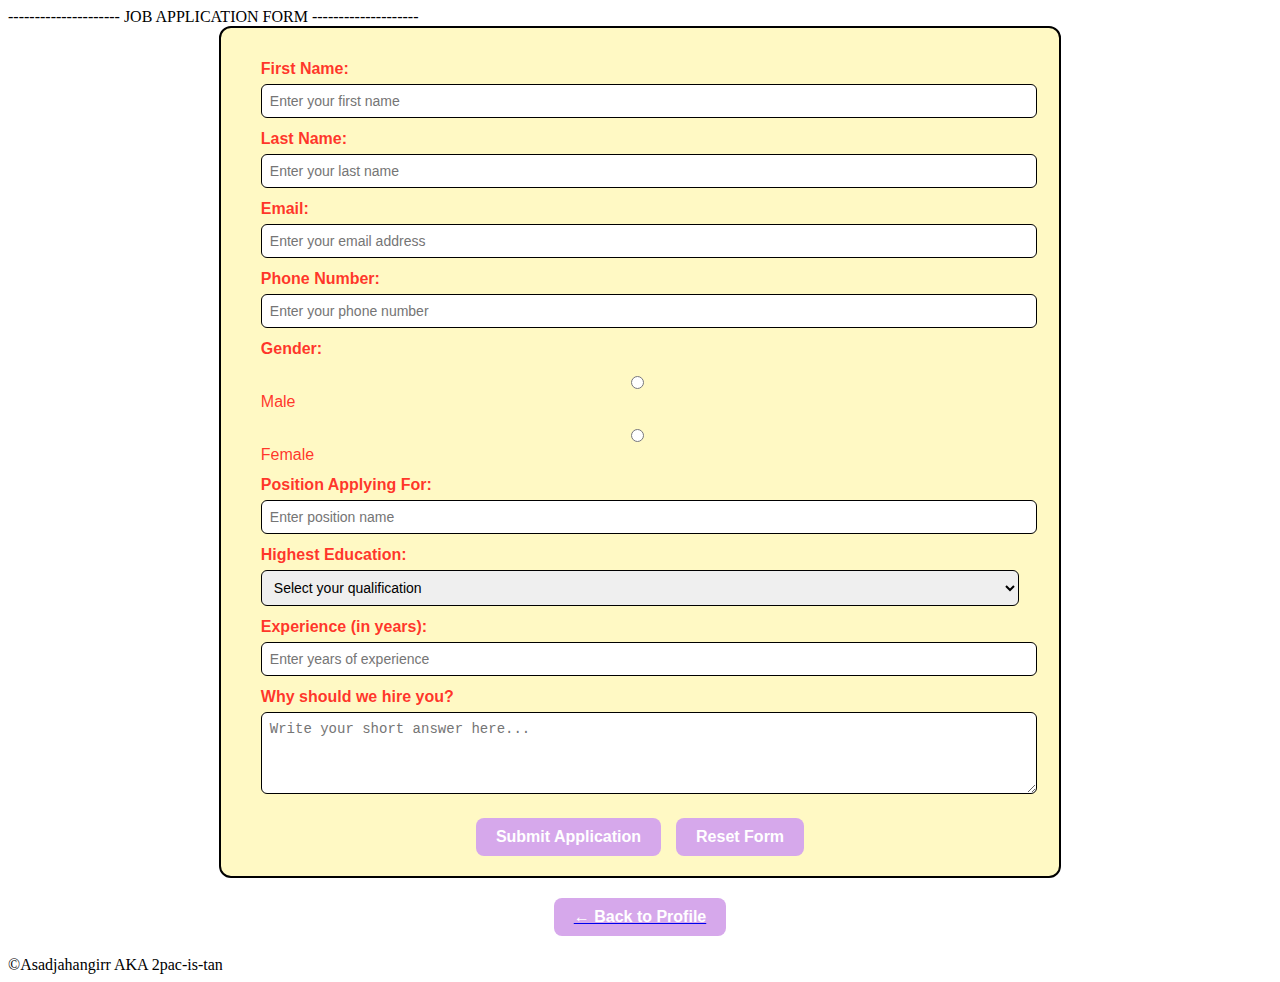
<file: Lab08/form.html>
<!DOCTYPE html>
<html lang="en">

<head>
  <meta charset="UTF-8">
  <meta name="viewport" content="width=device-width, initial-scale=1.0">
  <title>Form Page</title>
  <link rel="stylesheet" href="style.css">
  <script src="scriptform.js" defer></script>
</head>

<body>

<header>--------------------- JOB APPLICATION FORM --------------------</header>

  <form action="#" method="get" class="job-form" id="jobForm" novalidate>


    <label for="fname">First Name:</label>
    <input type="text" id="fname" name="fname" placeholder="Enter your first name" required>

    <label for="lname">Last Name:</label>
    <input type="text" id="lname" name="lname" placeholder="Enter your last name" required>

    <label for="email">Email:</label>
    <input type="email" id="email" name="email" placeholder="Enter your email address" required>

    <label for="phone">Phone Number:</label>
    <input type="tel" id="phone" name="phone" placeholder="Enter your phone number" required>

    <label>Gender:</label>
    <div class="radio-group" id="genderGroup">
      <label><input type="radio" name="gender" value="male"> Male</label>
      <label><input type="radio" name="gender" value="female"> Female</label>
    </div>

    <label for="position">Position Applying For:</label>
    <input type="text" id="position" name="position" placeholder="Enter position name" required>

    <label for="education">Highest Education:</label>
    <select id="education" name="education" required>
      <option value="" disabled selected>Select your qualification</option>
      <option value="matric">Matric</option>
      <option value="intermediate">Intermediate</option>
      <option value="bachelors">Bachelors</option>
      <option value="masters">Masters</option>
      <option value="phd">PhD</option>
    </select>

    <label for="experience">Experience (in years):</label>
    <input type="number" id="experience" name="experience" placeholder="Enter years of experience" min="0" required>

    <label for="whyhire">Why should we hire you?</label>
    <textarea id="whyhire" name="whyhire" rows="4" placeholder="Write your short answer here..." required></textarea>

    <div class="form-buttons">
      <button type="submit">Submit Application</button>
      <button type="reset">Reset Form</button>
    </div>

  </form>

  <a href="index.html">
    <button>← Back to Profile</button>
  </a>

<footer>&copy;Asadjahangirr AKA 2pac-is-tan</footer>



</body>
</html>
</file>
<file: Lab03/styles.css>
body{
    background-color: rgb(224, 210, 210);
}

img{
    height: 165px;
    width: 165px;
}
a[href$=".pk"]:hover
{
    background-color: rgb(255, 25, 71);
}
p span{
    font-size: x-large;
    font-weight: bold;
    color: rgb(100, 24, 100);
}
span:hover{
    color: black;
    font-size: xx-large;
}
.myName:hover{
    background-color: rgb(255, 144, 144);
    color: black;
    font-size: xx-large;
    font-weight: bold;
}

.bold {
    font-weight: bold;
    font-size: 1em;
}
</file>
<file: Lab04/style.css>
body {
    background-color: #f4ecf7;
    font-family: 'Segoe UI', Tahoma, Geneva, Verdana, sans-serif;
    color: #5e003a;
    margin: 0;
    padding: 0;
    line-height: 1.6;
}


section {
    margin: 30px;
    padding: 20px;
    background-color: #fdfdff;
    border-radius: 12px;
    box-shadow: 0 2px 8px rgba(0, 0, 0, 0.1);
}


p, li, h1, h2 {
    color: inherit;
}


.myName h1 {
    text-align: center;
    background-color: #d6a8e9;
    color: white;
    padding: 10px;
    border-radius: 8px;
    font-size: 2em;
}

.myName h1:hover {
    background-color: rgb(255, 144, 144);
    color: black;
    font-size: xx-large;
    font-weight: bold;
}

img {
    height: 165px;
    width: 165px;
    border: 4px solid #5e003a;
    padding: 5px;
    display: block;
    box-sizing: border-box;
    border-radius: 50%;
}


p span {
    font-size: x-large;
    font-weight: bold;
    color: rgb(0, 0, 0);
}

span:hover {
    color: rgb(55, 0, 255);
    font-size: xx-large;
}

.bold {
    font-weight: bold;
    font-size: 1em;
}


a[href$=".pk"]:hover {
    background-color: rgb(133, 119, 255);
    color: white;
    padding: 3px 6px;
    border-radius: 4px;
}


h2 {
    margin-top: 10px;
    margin-bottom: 10px;
}


p {
    overflow-wrap: break-word;
}


@media (max-width: 700px) {
    body {
        background-color: #f8f0ff;
        font-size: 14px;
        padding: 10px;
    }

    img {
        width: 120px;
        height: 120px;
    }

    .myName h1 {
        font-size: 1.5em;
    }

    section {
        margin: 12px;
        padding: 15px;
    }
}
</file>
<file: Lab05/style.css>
header {
    text-align: center;
    color: black;
    border: solid black;
    background-color: lightblue;
    font-weight: bold;
    padding: 10px;
    margin-bottom: 20px;
  }
  
body {
    background-color: #f4ecf7;
    font-family: 'Segoe UI', Tahoma, Geneva, Verdana, sans-serif;
    color: #5e003a;
    margin: 0;
    padding: 0;
    line-height: 1.6;

}

section {
    margin: 30px;
    padding: 20px;
    background-color: #fdfdff;
    box-shadow: none;
}

p,
li,
h1,
h2 {
    color: inherit;
}

.myName h1 {
    text-align: left;
    background-color: #d6a8e9;
    color: white;
    padding: 10px;
    border-radius: 8px;
    font-size: 2em;
}

.myName h1:hover {
    background-color: rgb(255, 144, 144);
    color: black;
    font-size: xx-large;
    font-weight: bold;
}

img {
    height: 165px;
    width: 165px;
    border: 4px solid #5e003a;
    padding: 5px;
    display: block;
    box-sizing: border-box;
    border-radius: 50%;
}

p span {
    font-size: x-large;
    font-weight: bold;
    color: rgb(0, 0, 0);
}

span:hover {
    color: rgb(55, 0, 255);
    font-size: xx-large;
}

.bold {
    font-weight: bold;
    font-size: 1em;
}

a[href$=".pk"]:hover {
    background-color: rgb(133, 119, 255);
    color: white;
    padding: 3px 6px;
    border-radius: 4px;
}

h2 {
    margin-top: 10px;
    margin-bottom: 10px;
}

p {
    overflow-wrap: break-word;
}

.mineschedule table {
    background-color: #fff9c4;
    border-style: double;
    color: rgba(255, 0, 0, 0.788);
    text-align: center;
    font-family: Arial, sans-serif;
}

.mineschedule th,
td {
    border: 1px solid rgb(0, 0, 0);
    padding: 15px;
}

.mineschedule thead,
tfoot {
    background-color: #d6a8e9;
    align-items: center;
}



  .job-form {
    background-color: #fff9c4;
    color: rgba(255, 0, 0, 0.8);
    border: 2px solid black;
    border-radius: 12px;
    width: 60%;
    margin: 0 auto;
    padding: 20px 40px;
    font-family: Arial, sans-serif;
  }
  
  .job-form label {
    display: block;
    font-weight: bold;
    margin-top: 12px;
  }
  
  .job-form input,
  .job-form select,
  .job-form textarea {
    width: 100%;
    padding: 8px;
    margin-top: 6px;
    border: 1px solid black;
    border-radius: 6px;
    font-size: 14px;
  }
  
  .radio-group {
    margin-top: 6px;
  }
  
  .radio-group label {
    margin-right: 15px;
    font-weight: normal;
  }
  
  button {
    background-color: #d6a8eb;
    color: white;
    padding: 10px 20px;
    border: none;
    border-radius: 8px;
    font-size: 16px;
    font-weight: bold;
    cursor: pointer;
    transition: background-color 0.3s ease;
  }
  
  button:hover {
    background-color: #b06ddf;
  }
  
  .form-buttons {
    margin-top: 20px;
    display: flex;
    gap: 15px;
    justify-content: center;
  }
  
  a button {
    margin: 20px auto;
    display: block;
  }
  
  footer{
    text-align: center;
    color: black;
    border: solid black;
    background-color: lightblue;
    font-weight: bold;
    padding: 10px;
    margin-bottom: 20px;

  }



@media (max-width: 700px) {
    body {
        background-color: #f8f0ff;
        font-size: 14px;
        padding: 10px;
    }

    img {
        width: 120px;
        height: 120px;
    }

    .myName h1 {
        font-size: 1.5em;
    }

    section {
        margin: 12px;
        padding: 15px;
    }


}
</file>
<file: Lab06/style.css>
body {
    background-color: #f4ecf7;
    font-family: 'Segoe UI', Tahoma, Geneva, Verdana, sans-serif;
    color: #5e003a;
    margin: 0;
    padding-left: 180px; 
    line-height: 1.6;
}

section {
    margin: 30px;
    padding: 20px;
    background-color: #fdfdff;       
    box-shadow: none;       
}

p, li, h1, h2 {
    color: inherit;
}

.myName h1 {
    text-align: center;
    background-color: #d6a8e9;
    color: white;
    padding: 10px;
    border-radius: 8px;
    font-size: 2em;
}

.myName h1:hover {
    background-color: rgb(255, 144, 144);
    color: black;
    font-size: xx-large;
    font-weight: bold;
}

img {
    height: 165px;
    width: 165px;
    border: 4px solid #5e003a;
    padding: 5px;
    display: block;
    box-sizing: border-box;
    border-radius: 50%;
}

p span {
    font-size: x-large;
    font-weight: bold;
    color: rgb(0, 0, 0);
}

span:hover {
    color: rgb(55, 0, 255);
    font-size: xx-large;
}

.bold {
    font-weight: bold;
    font-size: 1em;
}

a[href$=".pk"]:hover {
    background-color: rgb(133, 119, 255);
    color: white;
    padding: 3px 6px;
    border-radius: 4px;
}

h2 {
    margin-top: 10px;
    margin-bottom: 10px;
}

p {
    overflow-wrap: break-word;
}


.mineschedule table {
    background-color: #fff9c4;
    border-style: double;
    color: rgba(255, 0, 0, 0.788);
    text-align: center;
    font-family: Arial, sans-serif;
    width: 100%;
    border-collapse: collapse;
}

.mineschedule th,
.mineschedule td {
    border: 1px solid rgb(0, 0, 0);
    padding: 15px;
}

.mineschedule thead,
.mineschedule tfoot {
    background-color: #d6a8e9;
    align-items: center;
}

.job-form {
    background-color: #fff9c4;
    color: rgba(255, 0, 0, 0.8);
    border: 2px solid black;
    border-radius: 12px;
    width: 60%;
    margin: 0 auto;
    padding: 20px 40px;
    font-family: Arial, sans-serif;
}

.job-form label {
    display: block;
    font-weight: bold;
    margin-top: 12px;
}

.job-form input,
.job-form select,
.job-form textarea {
    width: 100%;
    padding: 8px;
    margin-top: 6px;
    border: 1px solid black;
    border-radius: 6px;
    font-size: 14px;
}

.radio-group {
    margin-top: 6px;
}

.radio-group label {
    margin-right: 15px;
    font-weight: normal;
}

button {
    background-color: #d6a8eb;
    color: white;
    padding: 10px 20px;
    border: none;
    border-radius: 8px;
    font-size: 16px;
    font-weight: bold;
    cursor: pointer;
    transition: background-color 0.3s ease;
}

button:hover {
    background-color: #b06ddf;
}

.form-buttons {
    margin-top: 20px;
    display: flex;
    gap: 15px;
    justify-content: center;
}

a button {
    margin: 20px auto;
    display: block;
}


footer {
    text-align: center;
    color: black;
    border: solid black;
    background-color: lightblue;
    font-weight: bold;
    padding: 10px;
    margin-bottom: 20px;
}


@media (max-width: 700px) {
    body {
        background-color: #f8f0ff;
        font-size: 14px;
        padding: 10px;
        padding-left: 0;
    }

    img {
        width: 120px;
        height: 120px;
    }

    .myName h1 {
        font-size: 1.5em;
    }

    section {
        margin: 12px;
        padding: 15px;
    }

    .sidebar {
        position: static;
        width: 100%;
        text-align: center;
        border-right: none;
    }

    .card-container {
        flex-direction: column;
        align-items: center;
    }
}




.header {
    position: sticky;
    top: 0;
    background-color: lightblue;
    border: solid black;
    padding: 10px;
    display: flex;
    align-items: center;
    justify-content: space-between;
    z-index: 1000;
}


.profile-pic {
    float: right;
    height: 150px;
    width: 150px;
    border-radius: 50%;
    border: 3px solid #5e003a;
}


.sidebar {
    position: fixed;
    top: 0;
    left: 0;
    width: 180px;
    height: 100%;
    background-color: #d6a8e9;
    padding: 15px;
    box-sizing: border-box;
    border-right: 2px solid black;
}

.sidebar h3 {
    text-align: center;
    color: white;
}

.sidebar ul {
    list-style-type: none;
    padding: 0;
}

.sidebar li {
    margin: 15px 0;
}

.sidebar a {
    color: black;
    text-decoration: none;
    font-weight: bold;
}

.sidebar a:hover {
    color: white;
}


.cards {
    background-color: #f8f0ff;
    padding: 30px;
}

.card-container {
    display: flex;
    gap: 20px;
    justify-content: center;
    flex-wrap: wrap;
}

.card {
    background-color: white;
    border: 2px solid #d6a8e9;
    border-radius: 10px;
    width: 300px;
    padding: 15px;
    box-shadow: 2px 2px 10px rgba(0,0,0,0.1);
    text-align: center;
    transition: transform 0.3s ease;
}

.card:hover {
   border-color: black;
}

.card img {
    width: 100%;
    height: 150px;
    border-radius: 8px;
    background-color: #f2f2f2;
}

.card h3 {
    color: #5e003a;
}

.card ul {
    list-style-type: square;
    text-align: left;
    margin: 10px 0;
}

.card p {
    color: #333;
    font-size: 0.95em;
}
</file>
<file: Lab07/style.css>
* {
    margin: 0;
    padding: 0;
    box-sizing: border-box;
}

body {
    background-color: #f4ecf7;
    font-family: 'Segoe UI', Tahoma, Geneva, Verdana, sans-serif;
    color: #5e003a;
    margin: 0;
    line-height: 1.6;
}

/* GRID LAYOUT  */
.container {
    display: grid;
    grid-template-columns: 180px 1fr 1fr;
    grid-template-areas:
        "sidebar navbar navbar"
        "sidebar personal crypto"
        "sidebar skills projects"
        "sidebar cardsrow cardsrow"
        "sidebar contact contact"
        "sidebar footer footer";
    gap: 10px;
    padding: 10px;
}


.sidebar {
    grid-area: sidebar;
}

.navbar {
    grid-area: navbar;
}

.personalinfo {
    grid-area: personal;
}

.cryptoassets {
    grid-area: crypto;
}

.skills {
    grid-area: skills;
}

.projects {
    grid-area: projects;
}

.cardsrow {
    grid-area: cardsrow;
}

.contact {
    grid-area: contact;
}

.footer {
    grid-area: footer;
}

/* SIDEBAR  */
.sidebar {
    position: sticky;
    top: 0;
    background-color: #d6a8e9;
    border-right: 2px solid black;
    padding: 15px;
    height: 100%;
}

.sidebar h3 {
    text-align: center;
    color: white;
}

.sidebar ul {
    list-style: none;
    padding: 0;
}

.sidebar li {
    margin: 15px 0;
}

.sidebar a {
    color: black;
    text-decoration: none;
    font-weight: bold;
    transition: color 0.3s;
}

.sidebar a:hover {
    color: white;
}


/*  NAVBAR */
.navbar {
    display: flex;
    justify-content: space-between;
    align-items: center;
    background-color: #d6a8e9;
    border: solid black;
    padding: 10px;
    position: sticky;
    top: 0;
    gap: 20px;
    z-index: 1000;
}


.myName h1 {
    text-align: center;
    background-color: hwb(219 56% 1%);
    color: white;
    padding: 10px;
    border: black solid;
    border-radius: 8px;
    font-size: 2em;
}

.myName h1:hover {
    background-color: rgb(255, 144, 144);
    color: black;
    font-size: xx-large;
    font-weight: bold;
}

.formlink {
    border: solid black;
    background-color: hwb(219 56% 1%);
    color: white;
    padding: 10px;
    border-radius: 8px;
    font-size: 2em;
}

.formlink:hover {
    background-color: rgb(255, 144, 144);
    color: black;
    font-size: xx-large;
    font-weight: bold;
}

.profile-pic {
    height: 150px;
    width: 150px;
    border-radius: 50%;
    border: 4px solid #5e003a;
}


section {
    background-color: #fdfdff;
    border: 2px solid black;
    padding: 20px;
    margin: 5px;
}

.bold {
    font-weight: bold;
    font-size: 1em;
}

span:hover {
    color: rgb(55, 0, 255);
    font-size: larger;
}


.skills ul,
.projects ul,
.hobbies ul {
    list-style-type: square;
    padding-left: 20px;
}


.cardsrow {
    display: flex;
    justify-content: space-around;
    align-items: center;
    background-color: #f8f0ff;
    padding: 30px;
}

.card {
    background-color: white;
    border: 2px solid #d6a8e9;
    border-radius: 10px;
    width: 280px;
    text-align: center;
    padding: 15px;
    transition: transform 0.3s ease, border-color 0.3s;
}

.card:hover {
    border-color: black;
}

.card img {
    width: 100%;
    height: 150px;
    border-radius: 8px;
    background-color: #f2f2f2;
}


.contact {
    text-align: center;
}


.job-form {
    background-color: #fff9c4;
    color: rgba(255, 0, 0, 0.8);
    border: 2px solid black;
    border-radius: 12px;
    width: 60%;
    margin: 0 auto;
    padding: 20px 40px;
    font-family: Arial, sans-serif;
}

.job-form label {
    display: block;
    font-weight: bold;
    margin-top: 12px;
}

.job-form input,
.job-form select,
.job-form textarea {
    width: 100%;
    padding: 8px;
    margin-top: 6px;
    border: 1px solid black;
    border-radius: 6px;
    font-size: 14px;
}

.radio-group {
    margin-top: 6px;
}

.radio-group label {
    margin-right: 15px;
    font-weight: normal;
}

button {
    background-color: #d6a8eb;
    color: white;
    padding: 10px 20px;
    border: none;
    border-radius: 8px;
    font-size: 16px;
    font-weight: bold;
    cursor: pointer;
    transition: background-color 0.3s ease;
}

button:hover {
    background-color: #b06ddf;
}

.form-buttons {
    margin-top: 20px;
    display: flex;
    gap: 15px;
    justify-content: center;
}

a button {
    margin: 20px auto;
    display: block;
}


.footer {
    background-color: lightblue;
    text-align: center;
    color: black;
    border: solid black;
    font-weight: bold;
    padding: 10px;
}

/*  RESPONSIVE  */
@media (max-width: 900px) {
    .container {
        grid-template-columns: 1fr;
        grid-template-areas:
            "navbar"
            "sidebar"
            "personal"
            "crypto"
            "skills"
            "projects"
            "cardsrow"
            "contact"
            "footer";
    }

    .cardsrow {
        flex-direction: column;
        gap: 15px;
    }

    .card {
        width: 80%;
    }

    .sidebar {
        position: static;
        width: 100%;
        border-right: none;
    }
}

/* PHONE  */
@media (max-width: 600px) {
    body {
        font-size: 14px;
    }

    
.navbar {
        align-items: center;
        text-align: center;
    }
    .myName h1,
    .formlink {
        font-size: 1.4em;
        padding: 8px;
        margin-bottom: 10px;
    }

    .profile-pic {
        height: 100px;
        width: 100px;
        margin-top: 10px;
    }

     .container {
        grid-template-columns: 1fr;
        grid-template-areas:
            "navbar"
            "sidebar"
            "personal"
            "crypto"
            "skills"
            "projects"
            "cardsrow"
            "contact"
            "footer";
    }
}
    .cardsrow {
        flex-direction: column;
        align-items: center;
    }

    .card {
        width: 90%;
    }

    .job-form {
        width: 90%;
        padding: 15px;
    }

    button {
        font-size: 14px;
        padding: 8px 15px;
    }


/* TABLET (min 600px and max 900px)  */
@media (min-width: 600px) and (max-width: 900px) {
    .navbar {
        flex-direction: row;    
        flex-wrap: wrap;
        justify-content: space-evenly;
    }

    .myName h1,
    .formlink {
        font-size: 1.6em;
        margin: 5px;
        text-align: center;
    }

    .profile-pic {
        height: 120px;
        width: 120px;
    }

    .container {
        grid-template-columns: 150px 1fr;
        grid-template-areas:
            "sidebar navbar"
            "sidebar personal"
            "sidebar skills"
            "sidebar projects"
            "sidebar cardsrow"
            "sidebar contact"
            "sidebar footer";
    }

    .cardsrow {
        flex-wrap: wrap;
        gap: 20px;
    }

    .card {
        width: 45%;
    }

    .job-form {
        width: 80%;
    }
}
</file>
<file: Lab08/style.css>
.job-form {
    background-color: #fff9c4;
    color: rgba(255, 0, 0, 0.8);
    border: 2px solid black;
    border-radius: 12px;
    width: 60%;
    margin: 0 auto;
    padding: 20px 40px;
    font-family: Arial, sans-serif;
}

.job-form label {
    display: block;
    font-weight: bold;
    margin-top: 12px;
}

.job-form input,
.job-form select,
.job-form textarea {
    width: 100%;
    padding: 8px;
    margin-top: 6px;
    border: 1px solid black;
    border-radius: 6px;
    font-size: 14px;
}

/* RED background for invalid fields */
.invalid {
    background-color: #ffb3b3 !important;
}

.radio-group {
    margin-top: 6px;
}

.radio-group label {
    margin-right: 15px;
    font-weight: normal;
}

button {
    background-color: #d6a8eb;
    color: white;
    padding: 10px 20px;
    border: none;
    border-radius: 8px;
    font-size: 16px;
    font-weight: bold;
    cursor: pointer;
    transition: background-color 0.3s ease;
}

button:hover {
    background-color: #b06ddf;
}

.form-buttons {
    margin-top: 20px;
    display: flex;
    gap: 15px;
    justify-content: center;
}

a button {
    margin: 20px auto;
    display: block;
}
</file>
